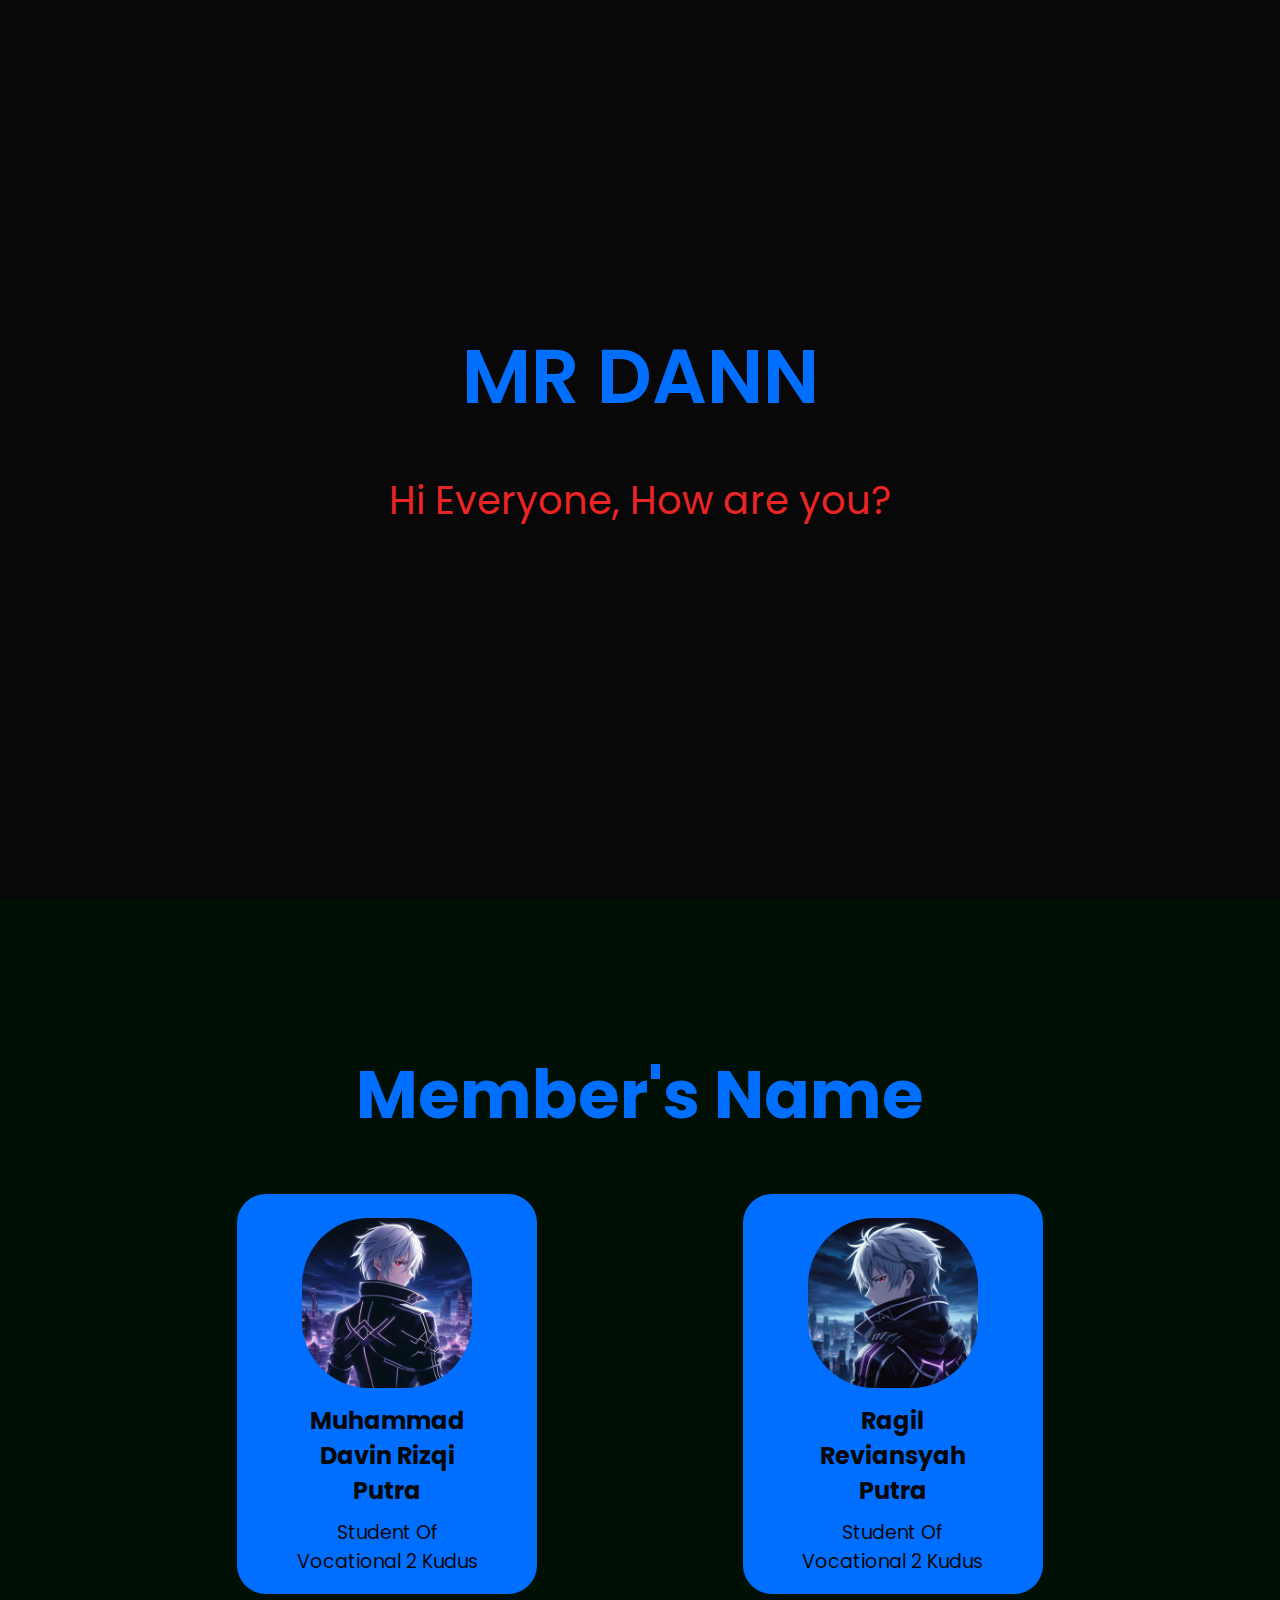
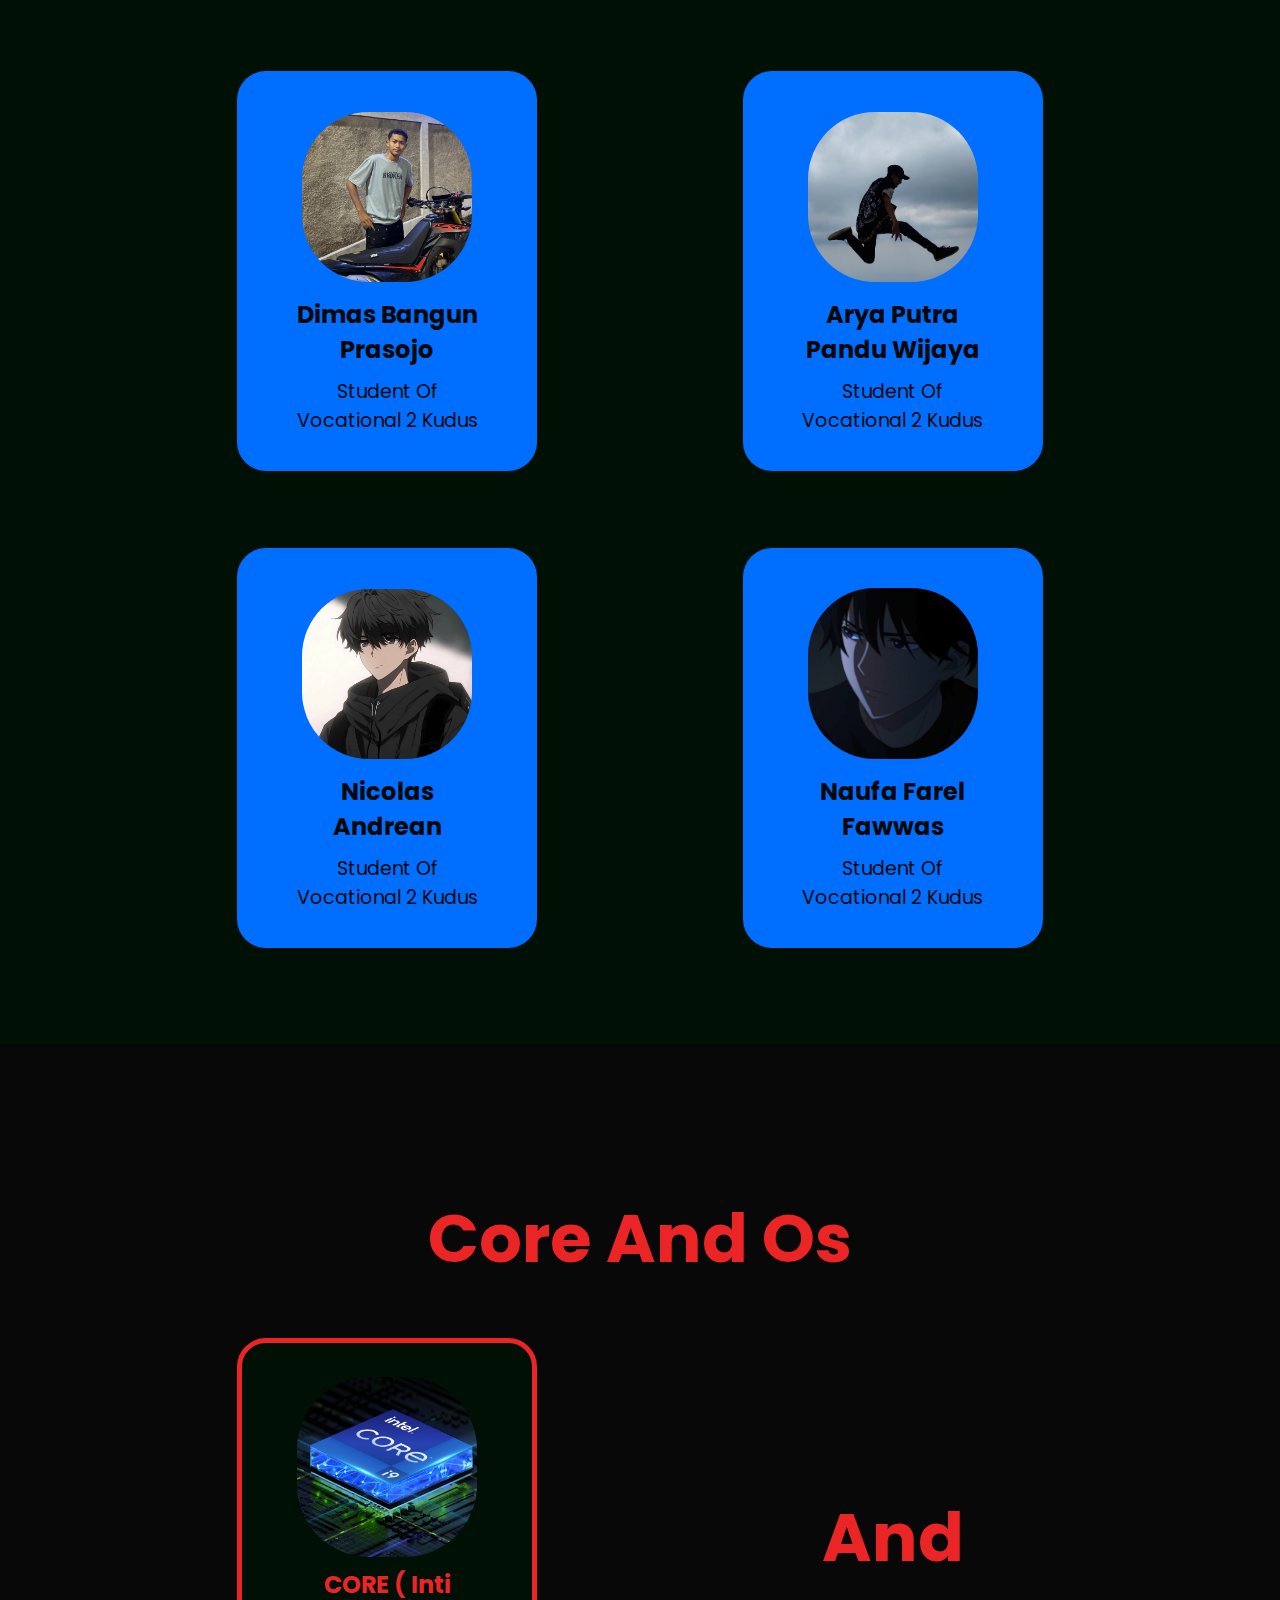
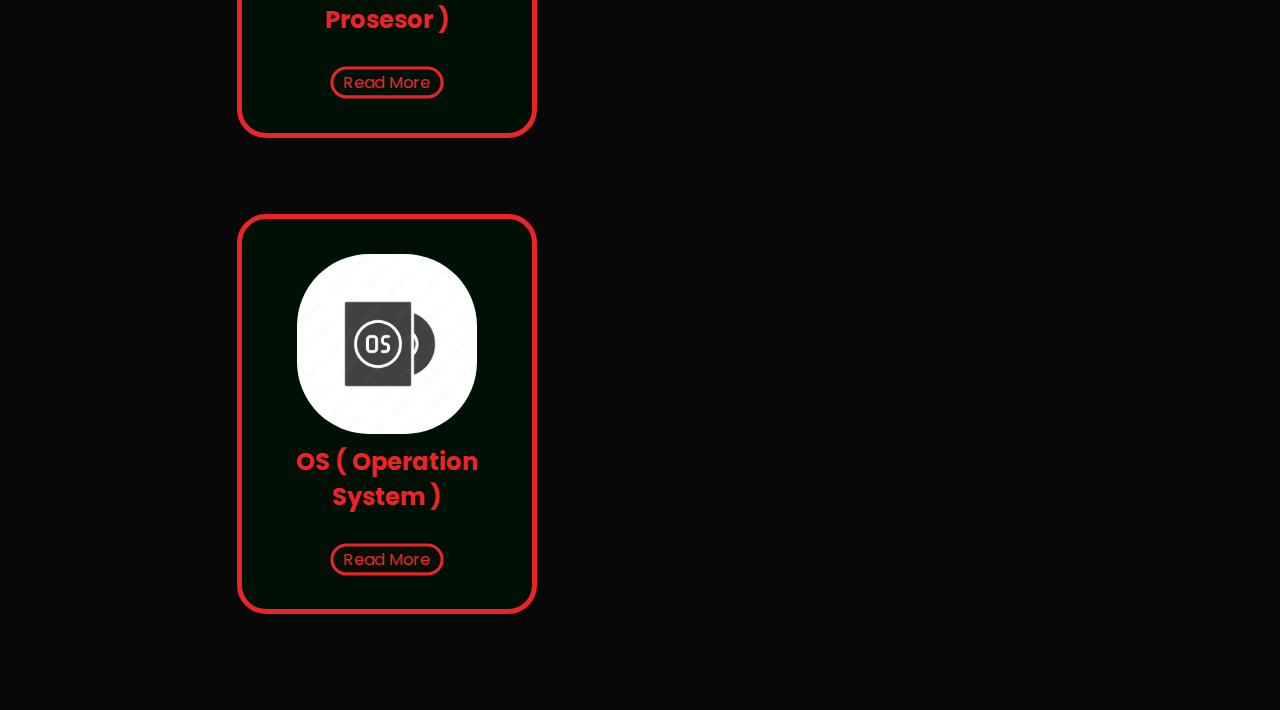
<file: index.html>
<!DOCTYPE html>
<html lang="en">

<head>
    <meta charset="UTF-8">
    <meta name="viewport" content="width=device-width, initial-scale=1.0">
    <title>MR DAAN</title>
    <link rel="stylesheet" href="style.css">
    <link href='https://unpkg.com/boxicons@2.1.4/css/boxicons.min.css' rel='stylesheet'>
    <link rel="preconnect" href="https://fonts.googleapis.com">
    <link rel="preconnect" href="https://fonts.gstatic.com" crossorigin>
    <link href="https://fonts.googleapis.com/css2?family=Poppins:wght@200;300;400;500;600;700&display=swap"
        rel="stylesheet">
</head>

<body>

    <section class="ht-container" id="ht-container">

        <!-- Home Teks Header And Paragraph -->
        <div class="ht-hp">
            <h1>MR DANN</h1>
            <p>Hi Everyone, How are you?</p>
        </div>

    </section>

    <!-- Group Name -->
    <section class="mn">

        <!-- Heading  -->
        <h2 class="head-mn">Member's Name</h2>

        <!-- Member's Name -->
        <div class="mn-container">
            <div class="mn-box">
                <div class="mn-info">
                    <img src="assets/images/7.jpeg" alt="">
                    <h4>Muhammad Davin Rizqi Putra</h4>
                    <p>Student Of Vocational 2 Kudus</p>
                </div>
            </div>
            <div class="mn-box">
                <div class="mn-info">
                    <img src="assets/images/5.jpeg" alt="">
                    <h4>Ragil Reviansyah Putra</h4>
                    <p>Student Of Vocational 2 Kudus</p>
                </div>
            </div>
            <div class="mn-box">
                <div class="mn-info">
                    <img src="assets/images/human3.jpg" alt="">
                    <h4>Dimas Bangun Prasojo </h4>
                    <p>Student Of Vocational 2 Kudus</p>
                </div>
            </div>
            <div class="mn-box">
                <div class="mn-info">
                    <img src="assets/images/human2.jpg" alt="">
                    <h4>Arya Putra Pandu Wijaya</h4>
                    <p>Student Of Vocational 2 Kudus</p>
                </div>
            </div>
            <div class="mn-box">
                <div class="mn-info">
                    <img src="assets/images/4.jpeg" alt="">
                    <h4>Nicolas Andrean</h4>
                    <p>Student Of Vocational 2 Kudus</p>
                </div>
            </div>
            <div class="mn-box">
                <div class="mn-info">
                    <img src="assets/images/6.jpeg" alt="">
                    <h4>Naufa Farel Fawwas</h4>
                    <p>Student Of Vocational 2 Kudus</p>
                </div>
            </div>
        </div>
        
    </section>

    <!-- Core And Os -->
    <section class="cao">

        <!-- Heading -->
         <h2 class="h-cao"> Core And Os</h2>

         <div class="cao-container">

            <div class="cao-box">
                <div class="cao-info">
                    <img src="assets/images/coreimg.jpg" alt="">
                    <h4>CORE ( Inti Prosesor )</h4>
                    <a href="core.html"><button class="btn-caos">Read More</button></a> 
                </div>
            </div>

            <h3 class="and">And</h3>

            <div class="cao-box">
                <div class="cao-info">
                    <img src="assets/images/os.jpg" alt="">
                    <h4>OS ( Operation System )</h4>
                    <a href="os.html"><button class="btn-caos">Read More</button></a> 
                </div>
            </div>
         </div>
    </section>

</body>

</html>
</file>
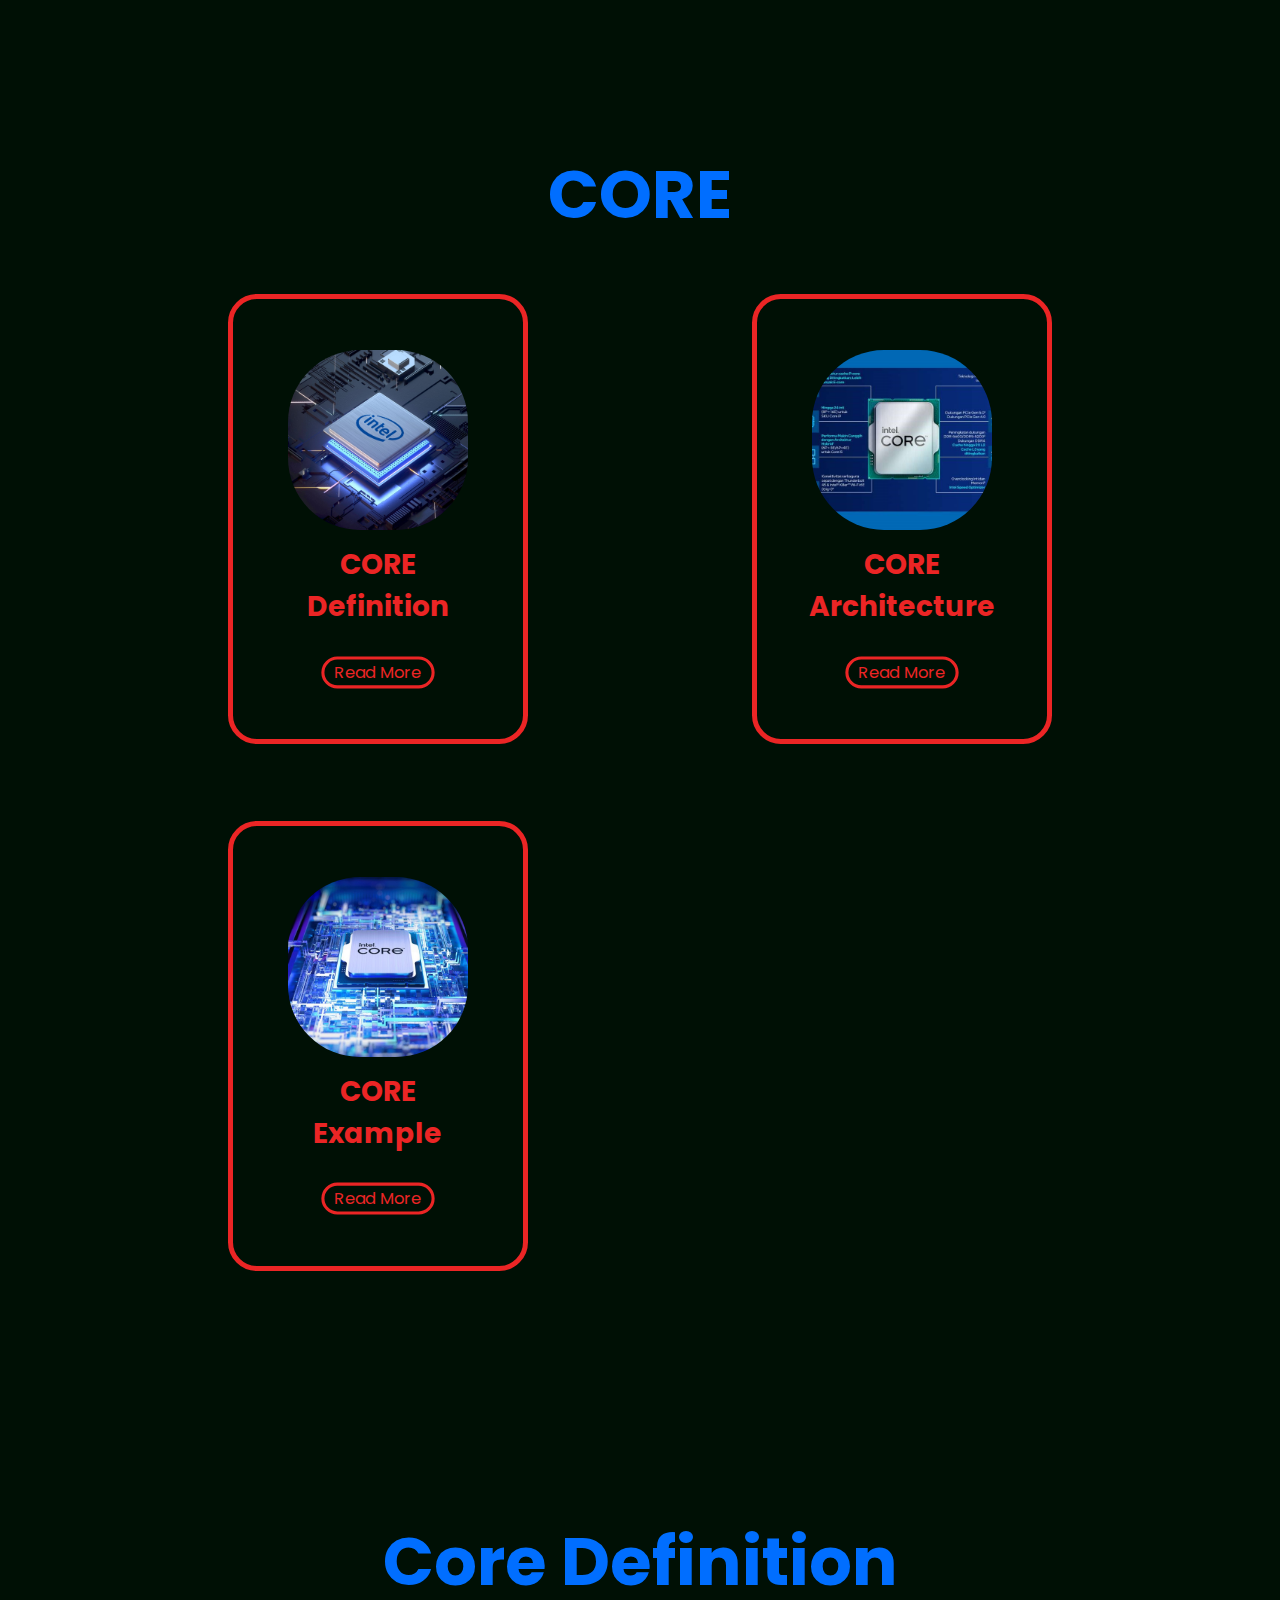
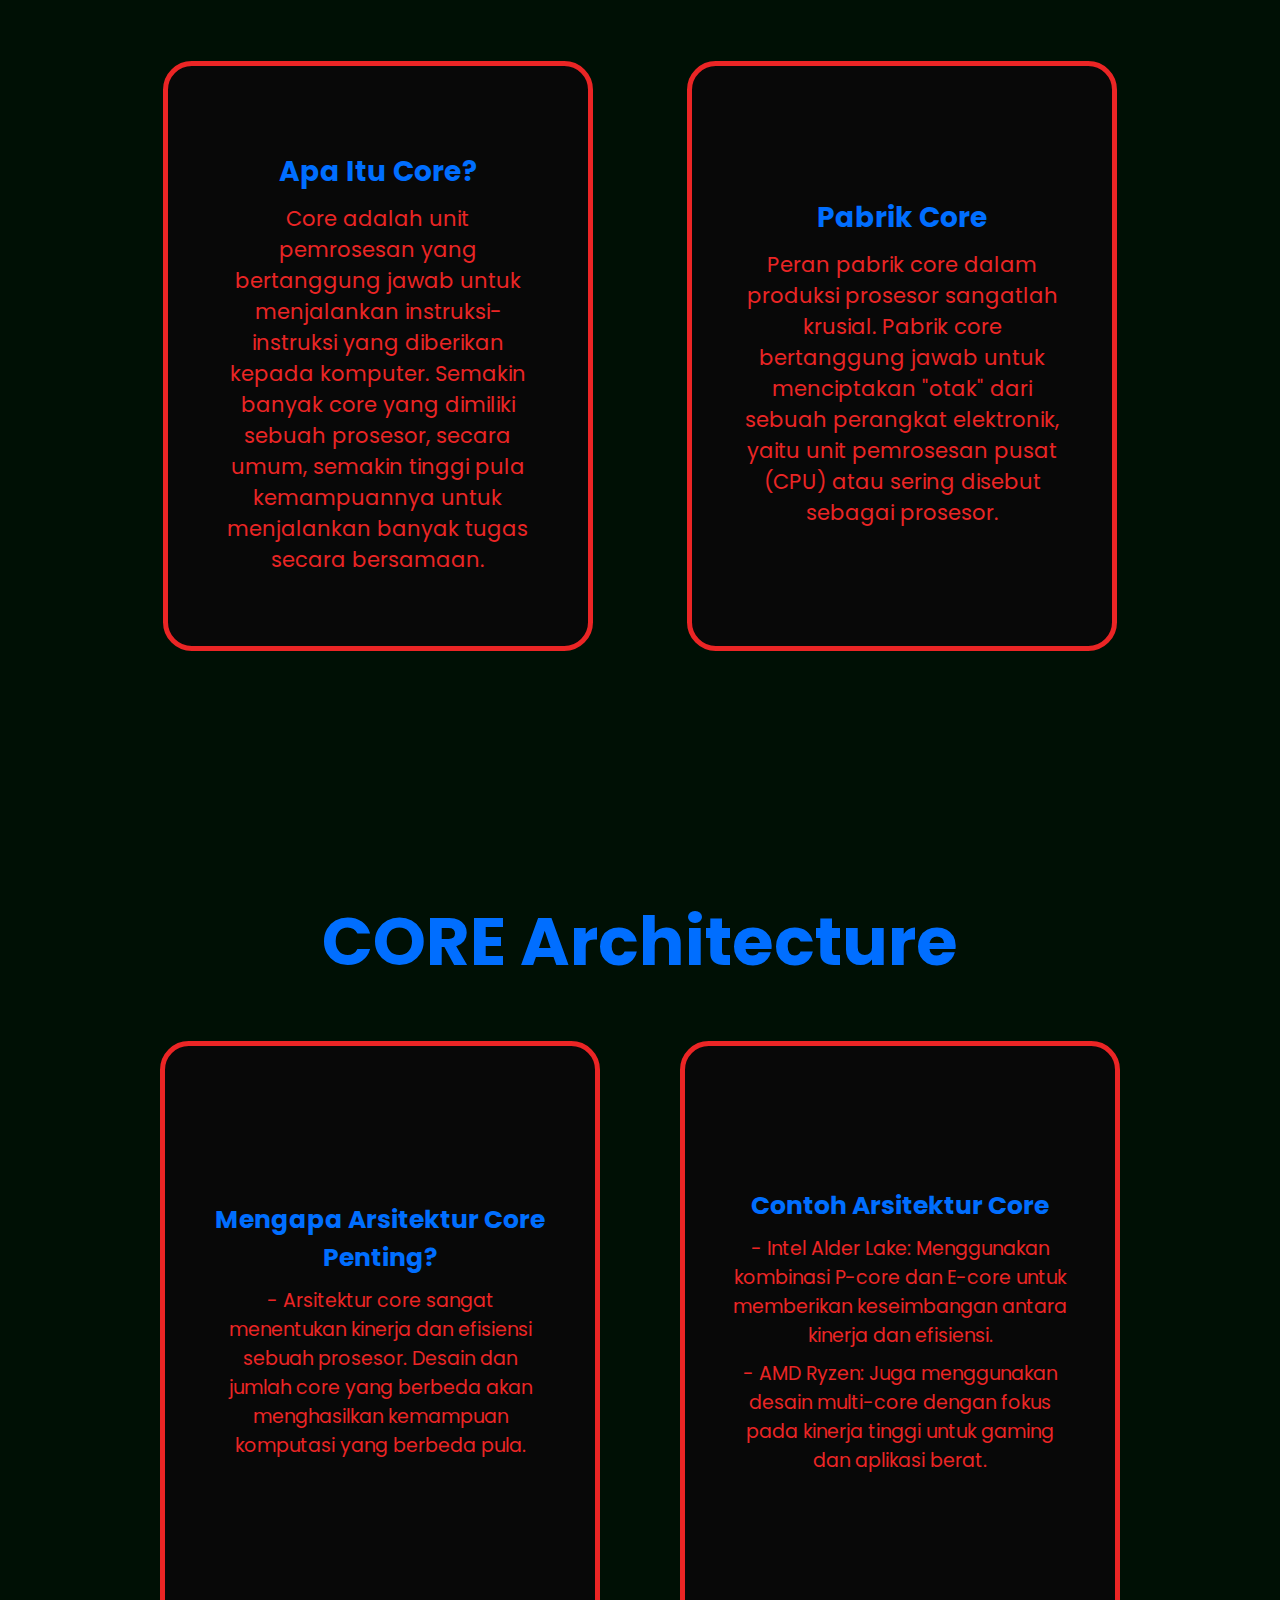
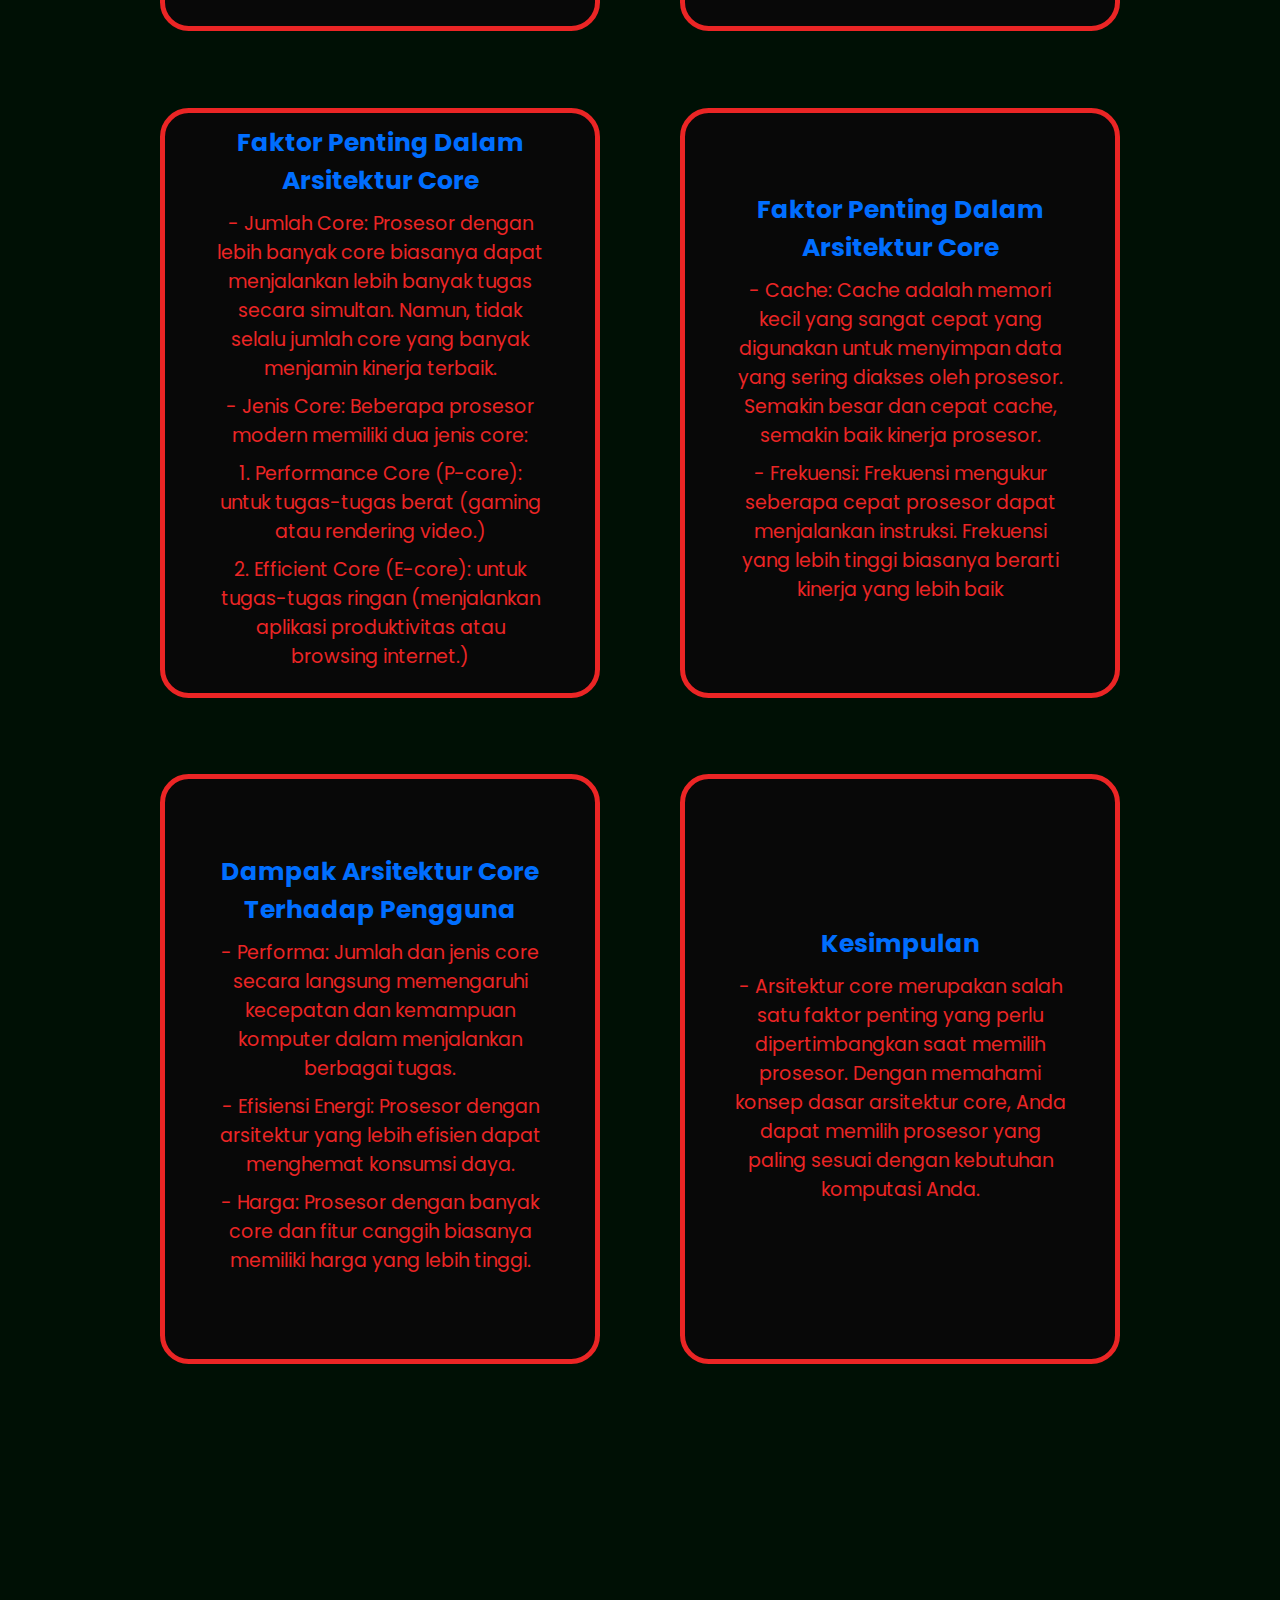
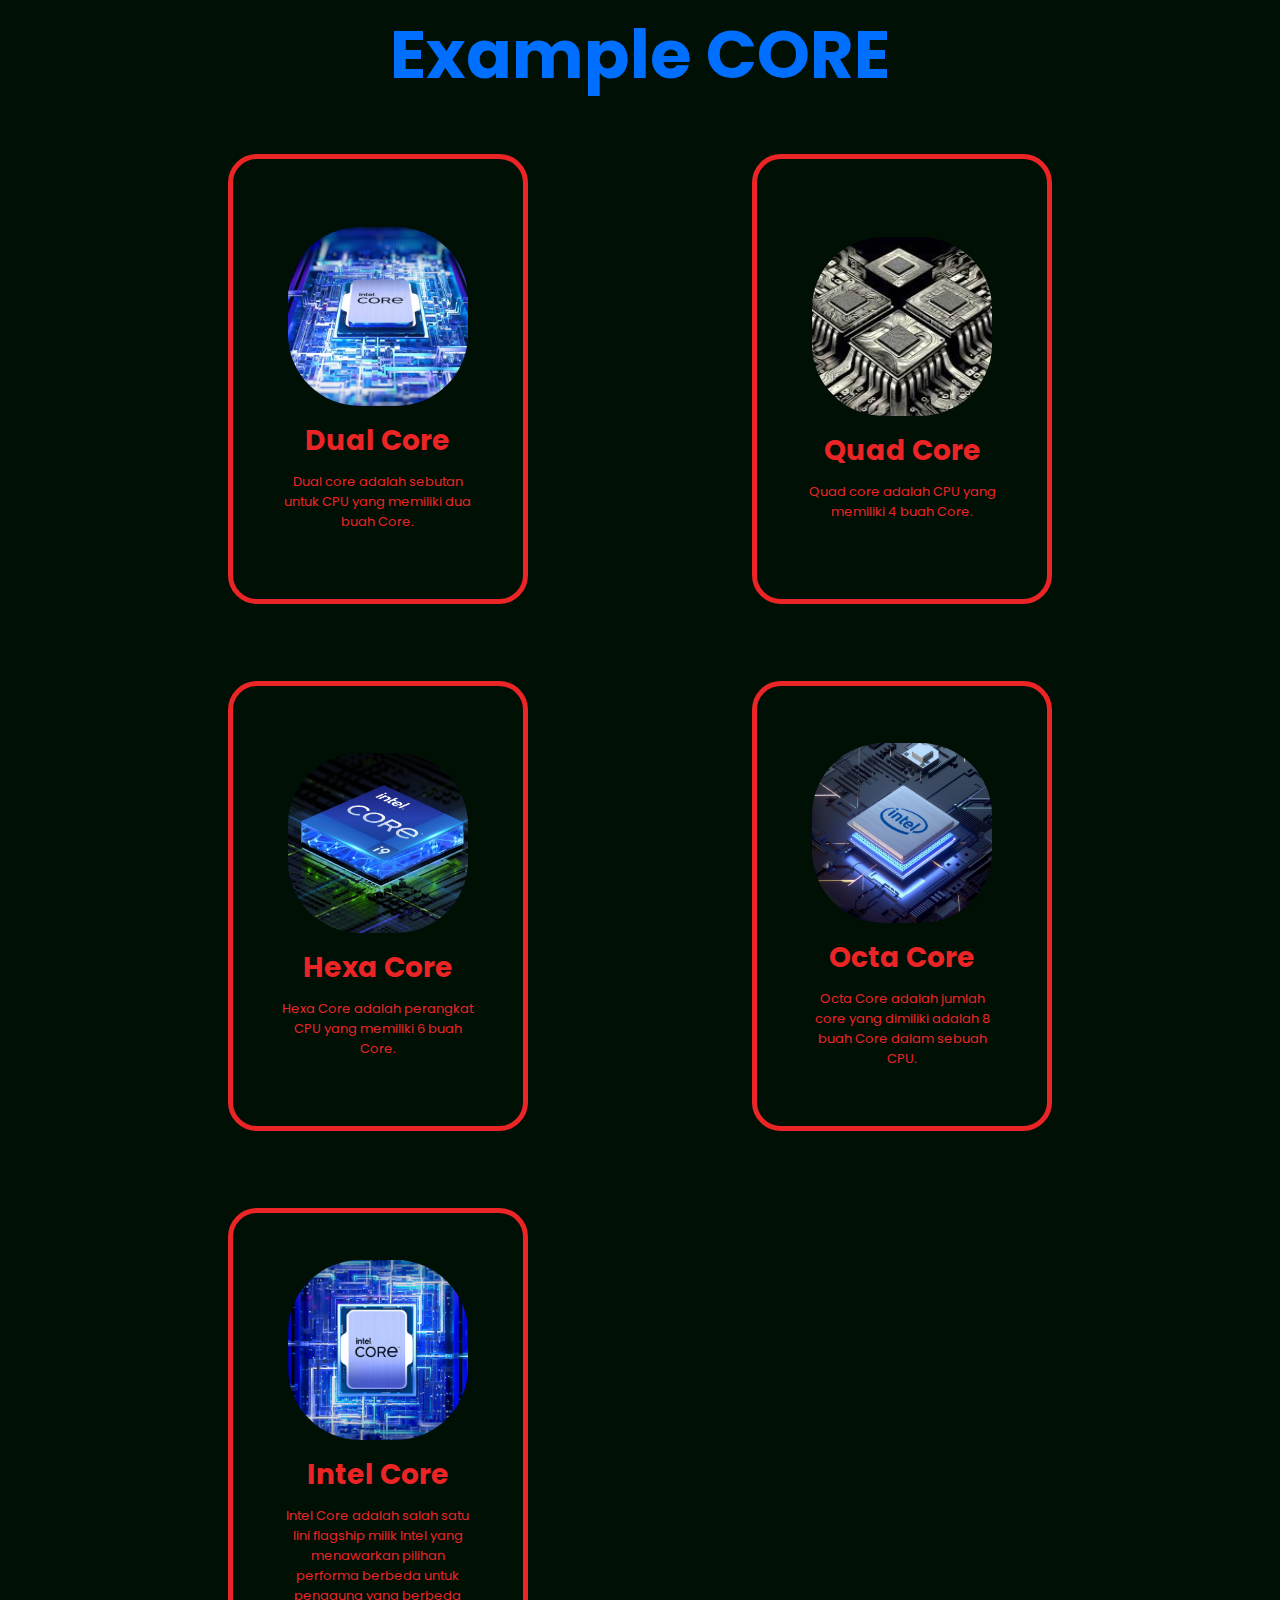
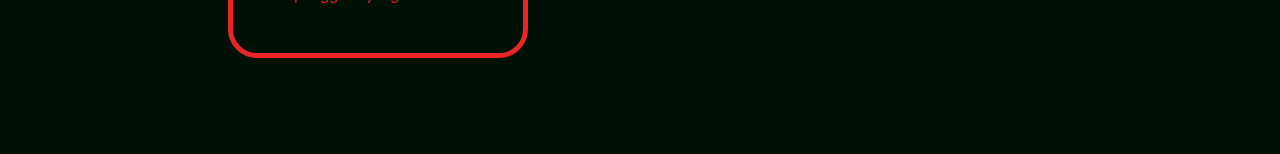
<file: core.html>
<!DOCTYPE html>
<html lang="en">

<head>
    <meta charset="UTF-8">
    <meta name="viewport" content="width=device-width, initial-scale=1.0">
    <title>Document</title>
    <link rel="stylesheet" href="corestyle.css">
    <link href='https://unpkg.com/boxicons@2.1.4/css/boxicons.min.css' rel='stylesheet'>
    <link rel="preconnect" href="https://fonts.googleapis.com">
    <link rel="preconnect" href="https://fonts.gstatic.com" crossorigin>
    <link href="https://fonts.googleapis.com/css2?family=Poppins:wght@200;300;400;500;600;700&display=swap"
        rel="stylesheet">
</head>

<body>


    <section class="core">

        <a href="index.html">
            <h2 class="core-head" id="core"> CORE</h2>
        </a>

        <div class="core-container1">

            <div class="core-box1">
                <div class="core-info1">
                    <img src="assets/images/dc.jpg" alt="">
                    <h4>CORE Definition</h4>
                    <a href="#cd"><button class="btn-caos">Read More</button></a>
                </div>
            </div>

            <div class="core-box1">
                <div class="core-info1">
                    <img src="assets/images/ars.jpg" alt="">
                    <h4>CORE Architecture</h4>
                    <a href="#ac"><button class="btn-caos">Read More</button></a>
                </div>
            </div>

            <div class="core-box1">
                <div class="core-info1">
                    <img src="assets/images/oc.jpg" alt="">
                    <h4> CORE Example</h4>
                    <a href="#exc"><button class="btn-caos">Read More</button></a>
                </div>
            </div>
        </div>

    </section>

    <section class="core" id="cd">

        <a href="#core">
            <h2 class="core-head"> Core Definition</h2>
        </a>

        <div class="core-container">


            <div class="core-box">
                <div class="core-info">
                    <h4> Apa Itu Core?</h4>
                    <p>Core adalah unit pemrosesan yang bertanggung jawab untuk menjalankan instruksi-instruksi yang
                        diberikan kepada komputer. Semakin banyak core yang dimiliki sebuah prosesor, secara umum,
                        semakin tinggi pula kemampuannya untuk menjalankan banyak tugas secara bersamaan.</p>
                </div>
            </div>

            <div class="core-box">
                <div class="core-info">
                    <h4> Pabrik Core </h4>
                    <p>Peran pabrik core dalam produksi prosesor sangatlah krusial. Pabrik core bertanggung jawab untuk
                        menciptakan "otak" dari sebuah perangkat elektronik, yaitu unit pemrosesan pusat (CPU) atau
                        sering disebut sebagai prosesor.
                    </p>
                </div>
            </div>
        </div>
    </section>

    <section class="core" id="ac">

        <a href="#core">
            <h2 class="core-head"> CORE Architecture</h2>
        </a>

        <div class="core-container2">


            <div class="core-box2">
                <div class="core-info2">
                    <h4> Mengapa Arsitektur Core Penting?</h4>
                    <p> - Arsitektur core sangat menentukan kinerja dan efisiensi sebuah prosesor. Desain dan jumlah
                        core
                        yang berbeda akan menghasilkan kemampuan komputasi yang berbeda pula.</p>
                </div>
            </div>

            <div class="core-box2">
                <div class="core-info2">
                    <h4> Contoh Arsitektur Core</h4>
                    <p> - Intel Alder Lake: Menggunakan kombinasi P-core dan E-core untuk memberikan keseimbangan antara
                        kinerja dan efisiensi.
                    </p>
                    <p> - AMD Ryzen: Juga menggunakan desain multi-core dengan fokus pada kinerja tinggi untuk gaming
                        dan
                        aplikasi berat.</p>
                </div>
            </div>

            <div class="core-box2">
                <div class="core-info2">
                    <h4> Faktor Penting Dalam Arsitektur Core</h4>
                    <p>- Jumlah Core: Prosesor dengan lebih banyak core biasanya dapat menjalankan lebih banyak tugas
                        secara simultan. Namun, tidak selalu jumlah core yang banyak menjamin kinerja terbaik.</p>
                    <p>- Jenis Core: Beberapa prosesor modern memiliki dua jenis core:
                    </p>
                    <p>1. Performance Core (P-core): untuk tugas-tugas berat (gaming atau rendering video.)
                    </p>
                    <p>2. Efficient Core (E-core): untuk tugas-tugas ringan (menjalankan aplikasi produktivitas atau
                        browsing internet.)
                    </p>
                </div>
            </div>

            <div class="core-box2">
                <div class="core-info2">
                    <h4> Faktor Penting Dalam Arsitektur Core</h4>
                    <p>- Cache: Cache adalah memori kecil yang sangat cepat yang digunakan untuk menyimpan data yang
                        sering diakses oleh prosesor. Semakin besar dan cepat cache, semakin baik kinerja prosesor.
                    </p>
                    <p>- Frekuensi: Frekuensi mengukur seberapa cepat prosesor dapat menjalankan instruksi. Frekuensi
                        yang lebih tinggi biasanya berarti kinerja yang lebih baik</p>
                </div>
            </div>

            <div class="core-box2">
                <div class="core-info2">
                    <h4> Dampak Arsitektur Core Terhadap Pengguna </h4>
                    <p>- Performa: Jumlah dan jenis core secara langsung memengaruhi kecepatan dan kemampuan komputer
                        dalam menjalankan berbagai tugas.
                    </p>
                    <p>- Efisiensi Energi: Prosesor dengan arsitektur yang lebih efisien dapat menghemat konsumsi daya.
                    </p>
                    <p>- Harga: Prosesor dengan banyak core dan fitur canggih biasanya memiliki harga yang lebih tinggi.
                    </p>
                </div>
            </div>

            <div class="core-box2">
                <div class="core-info2">
                    <h4> Kesimpulan </h4>
                    <p> - Arsitektur core merupakan salah satu faktor penting yang perlu dipertimbangkan saat memilih
                        prosesor.
                        Dengan memahami konsep dasar arsitektur core, Anda dapat memilih prosesor yang paling sesuai
                        dengan
                        kebutuhan komputasi Anda.
                    </p>
                </div>
            </div>



        </div>
    </section>

    <section class="core" id="exc">

        <a href="#core">
            <h2 class="core-head"> Example CORE</h2>
        </a>

        <div class="core-container1">

            <div class="core-box1">
                <div class="core-info1">
                    <img src="assets/images/oc.jpg" alt="">
                    <h4>Dual Core</h4>
                    <p>Dual core adalah sebutan untuk CPU yang memiliki dua buah Core.</p>
                </div>
            </div>

            <div class="core-box1">
                <div class="core-info1">
                    <img src="assets/images/quad.jpeg" alt="">
                    <h4>Quad Core</h4>
                    <p>Quad core adalah CPU yang memiliki 4 buah Core.</p>
                </div>
            </div>

            <div class="core-box1">
                <div class="core-info1">
                    <img src="assets/images/coreimg.jpg" alt="">
                    <h4>Hexa Core</h4>
                    <p>Hexa Core adalah perangkat CPU yang memiliki 6 buah Core.
                    </p>
                </div>
            </div>

            <div class="core-box1">
                <div class="core-info1">
                    <img src="assets/images/dc.jpg" alt="">
                    <h4>Octa Core</h4>
                    <p>Octa Core adalah jumlah core yang dimiliki adalah 8 buah Core dalam sebuah CPU.</p>
                </div>
            </div>

            <div class="core-box1">
                <div class="core-info1">
                    <img src="assets/images/int.png" alt="">
                    <h4>Intel Core</h4>
                    <p>Intel Core adalah salah satu lini flagship milik Intel yang menawarkan pilihan performa berbeda
                        untuk
                        pengguna yang berbeda</p>
                </div>
            </div>


        </div>

    </section>

</body>

</html>
</file>
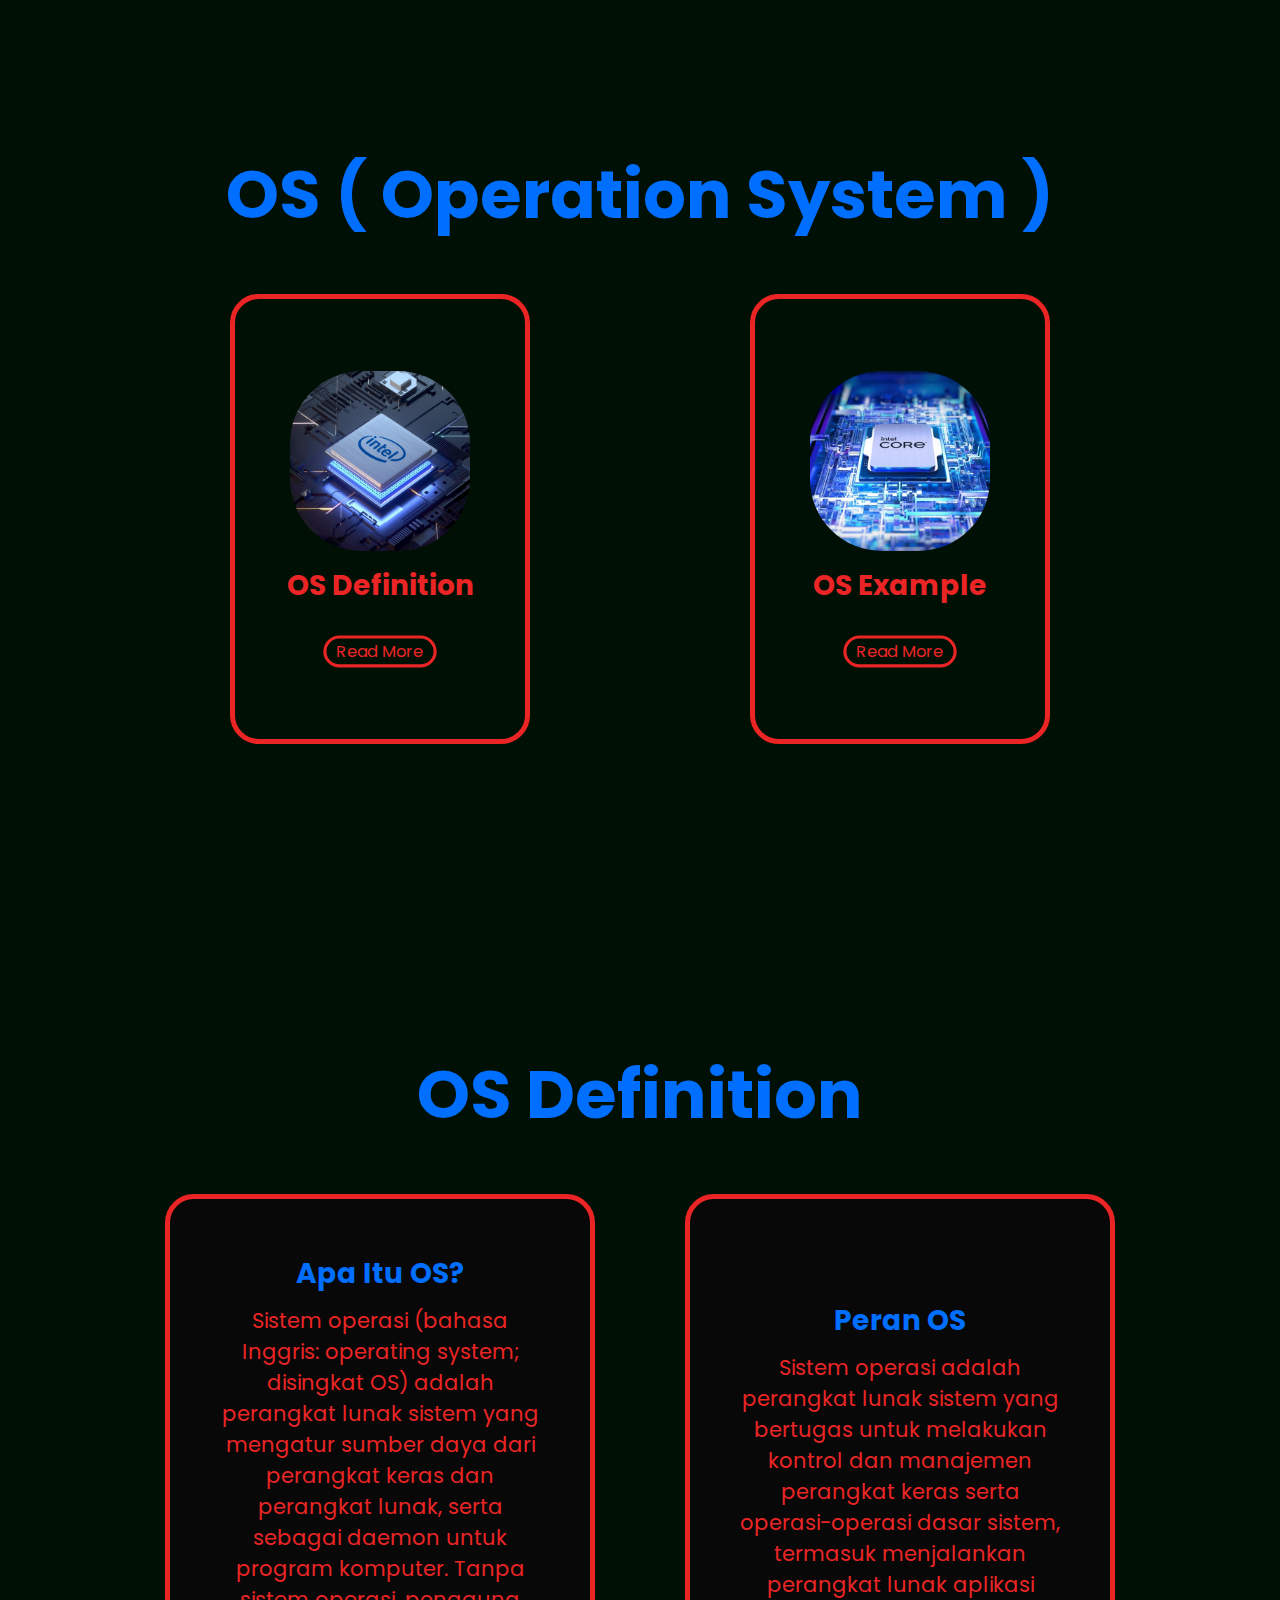
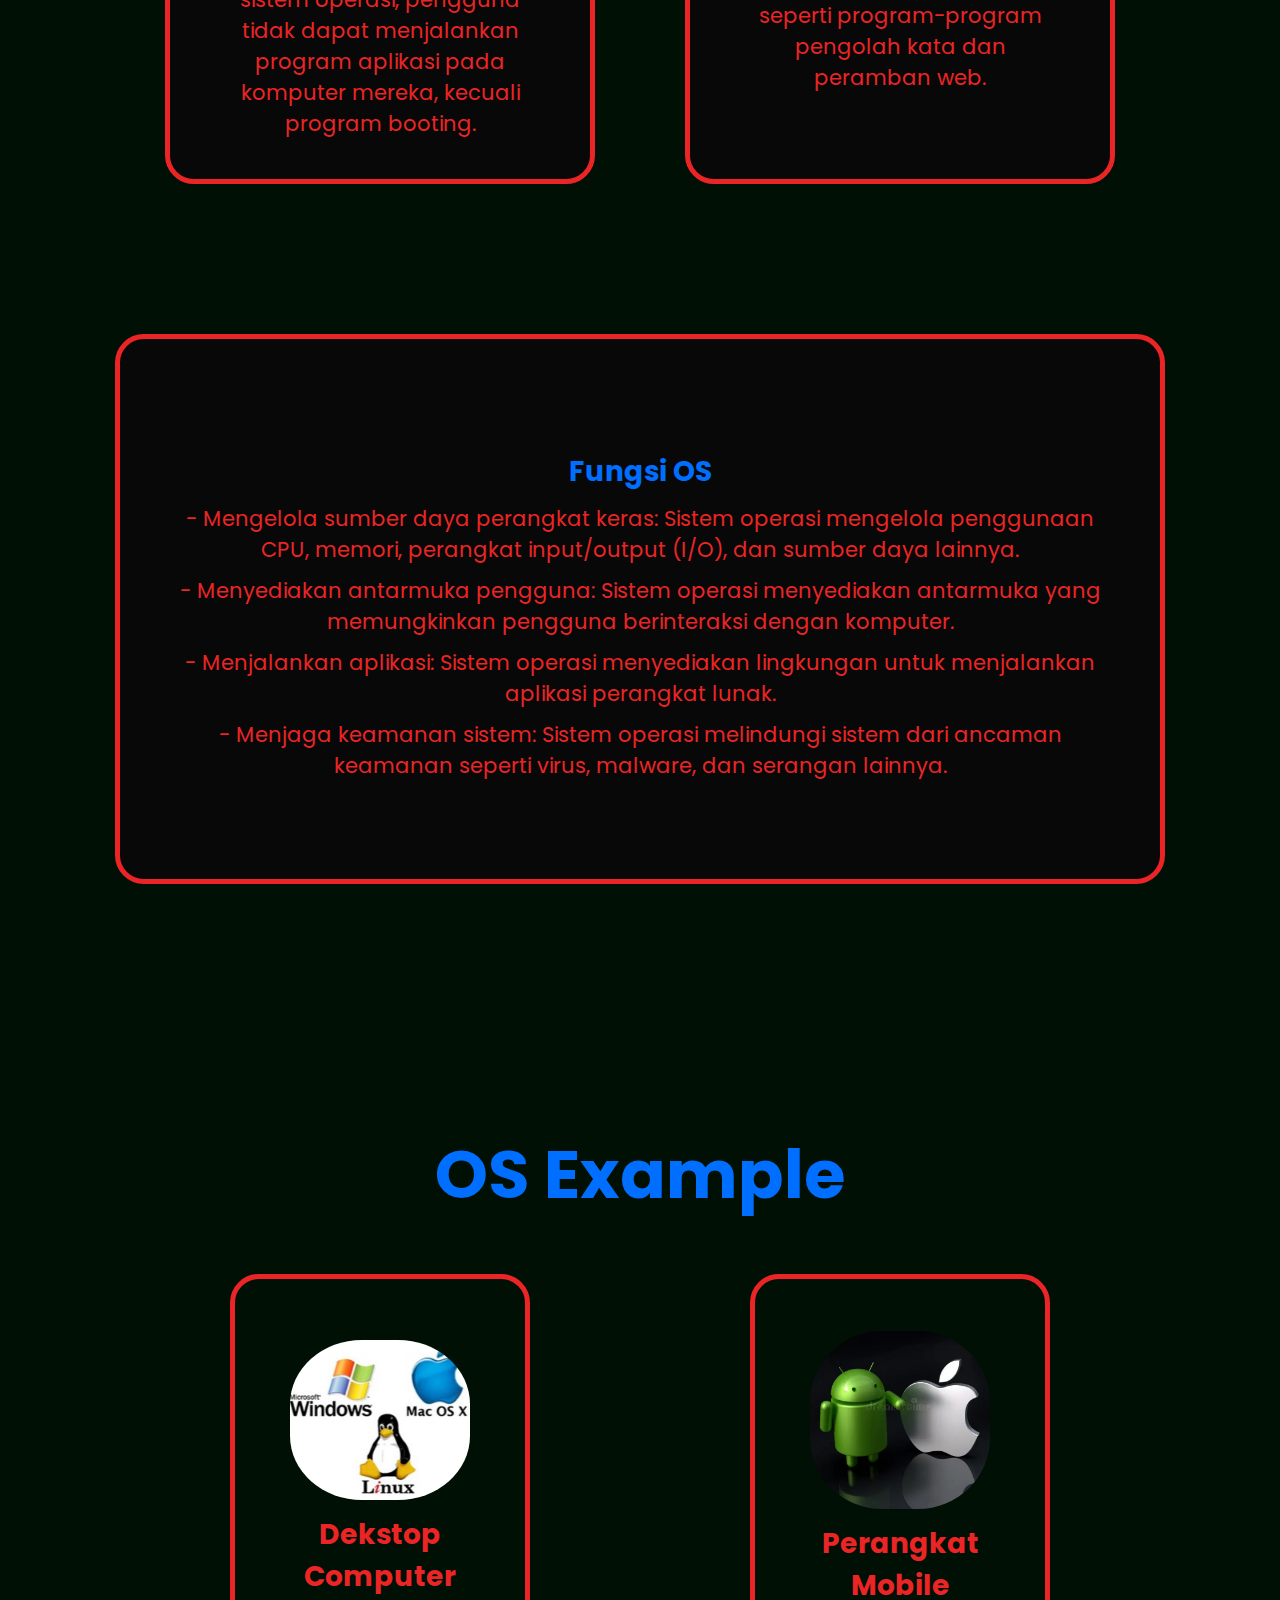
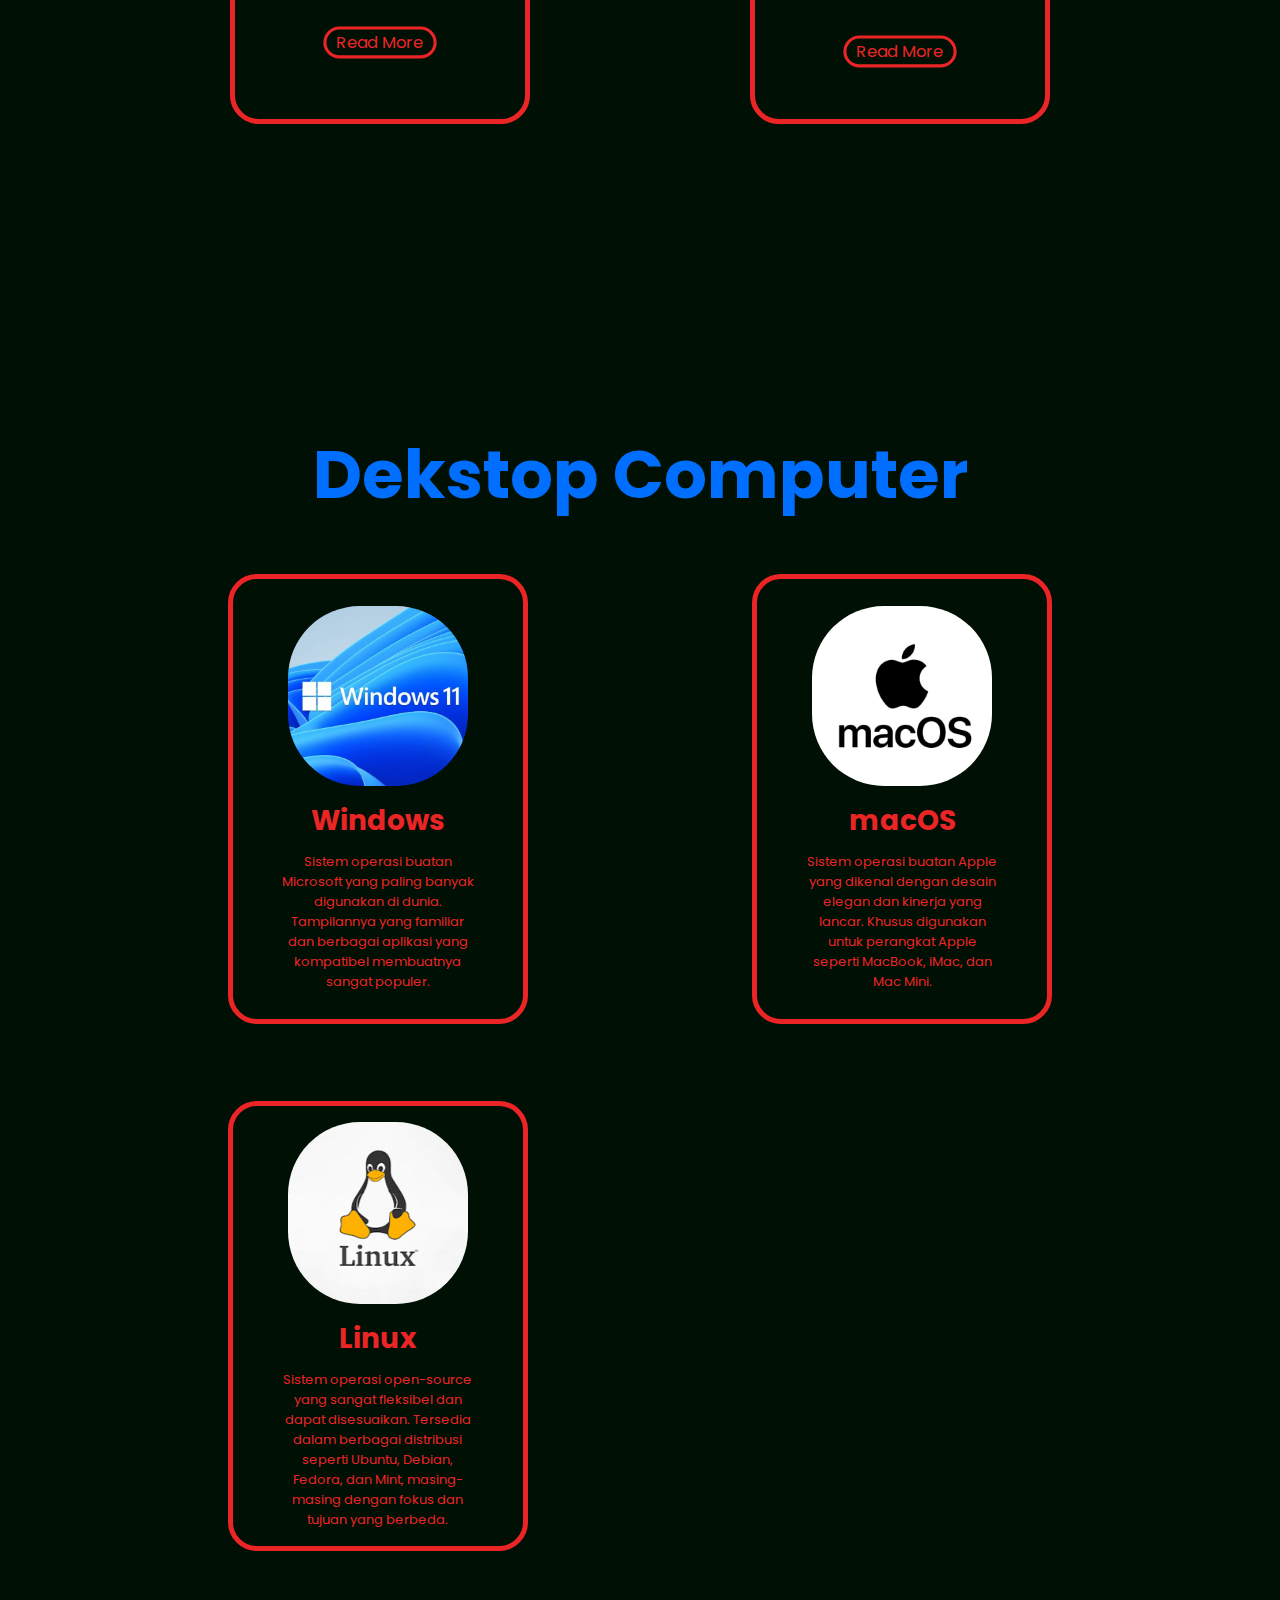
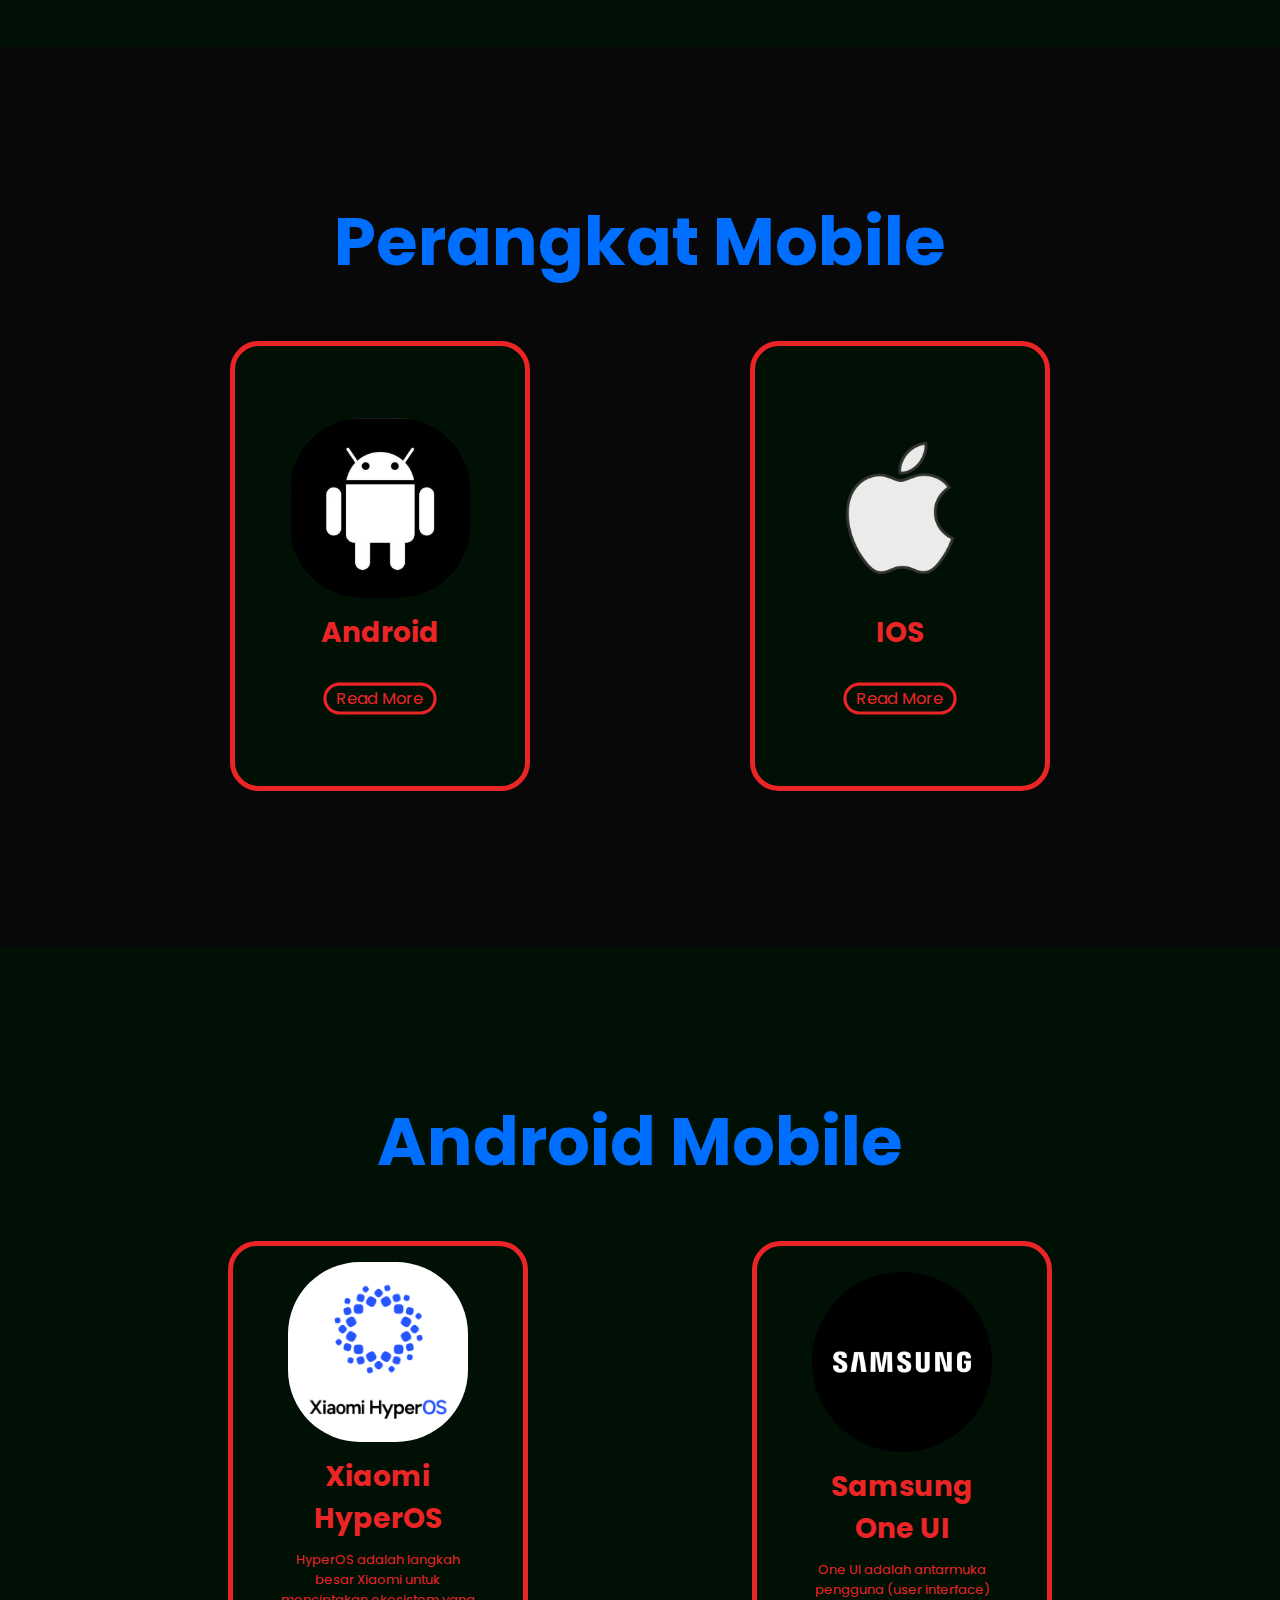
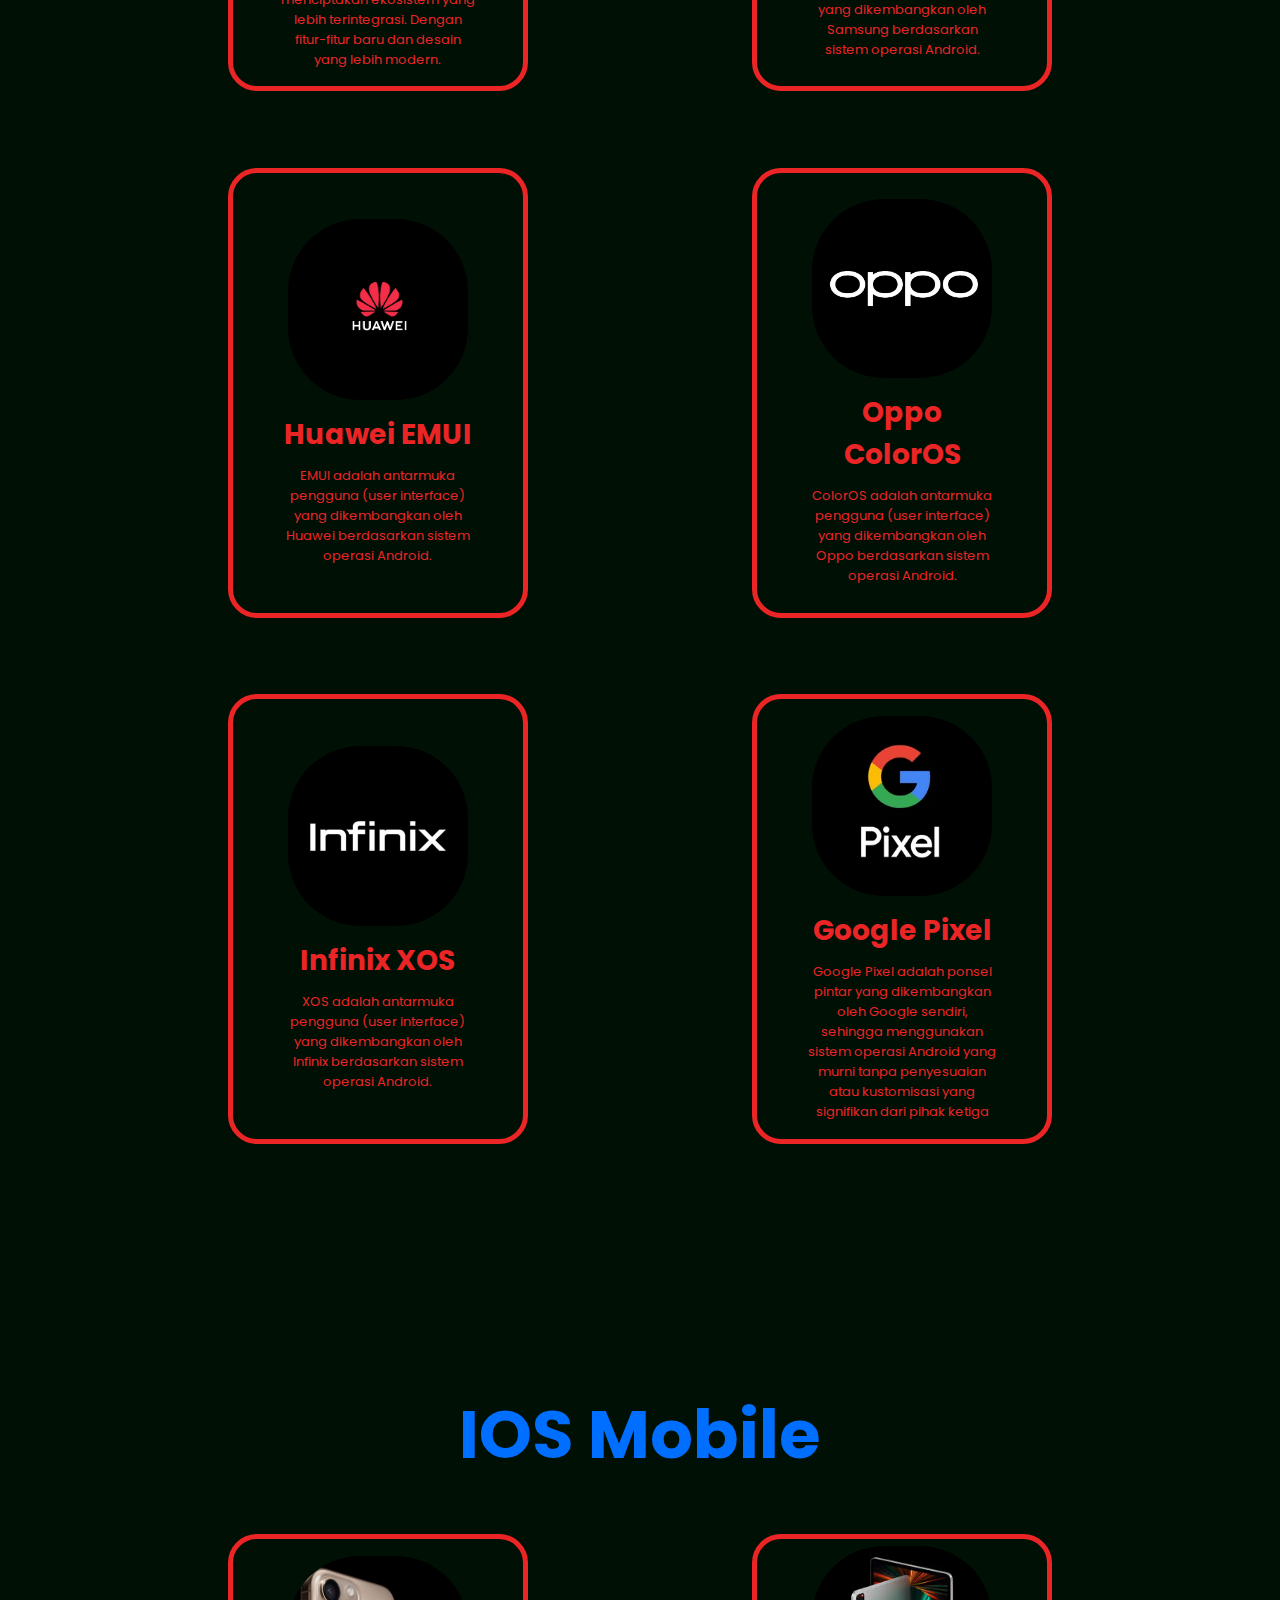
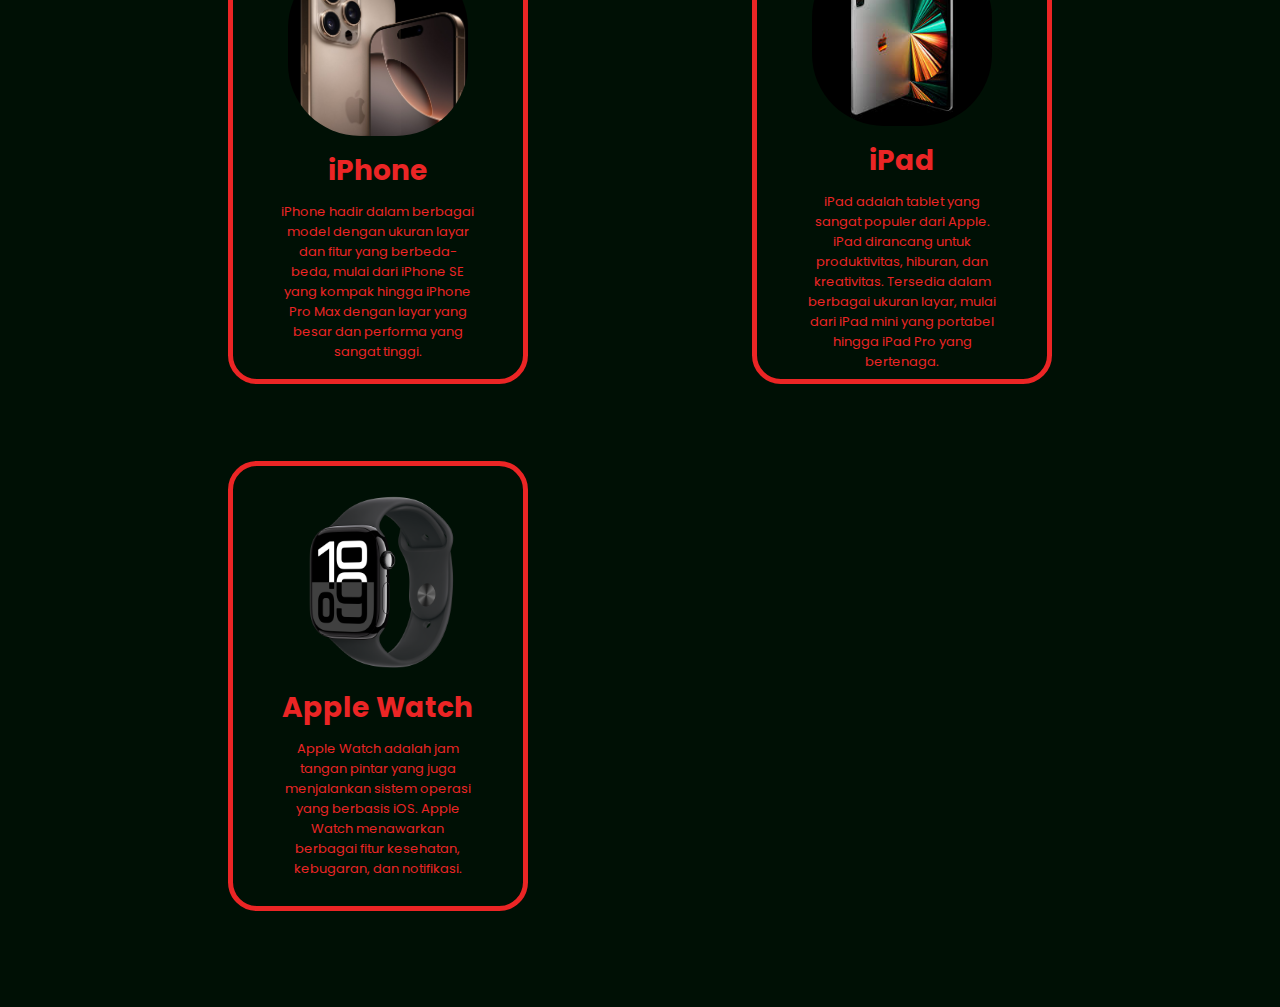
<file: os.html>
<!DOCTYPE html>
<html lang="en">

<head>
    <meta charset="UTF-8">
    <meta name="viewport" content="width=device-width, initial-scale=1.0">
    <title>Document</title>
    <link rel="stylesheet" href="osstyle.css">
    <link href='https://unpkg.com/boxicons@2.1.4/css/boxicons.min.css' rel='stylesheet'>
    <link rel="preconnect" href="https://fonts.googleapis.com">
    <link rel="preconnect" href="https://fonts.gstatic.com" crossorigin>
    <link href="https://fonts.googleapis.com/css2?family=Poppins:wght@200;300;400;500;600;700&display=swap"
        rel="stylesheet">
</head>

<body>

    <section class="os">

        <a href="index.html">
            <h2 class="os-head" id="os"> OS ( Operation System )</h2>
        </a>

        <div class="os-container1">

            <div class="os-box1">
                <div class="os-info1">
                    <img src="assets/images/dc.jpg" alt="">
                    <h4>OS Definition</h4>
                    <a href="#od"><button class="btn-caos">Read More</button></a>
                </div>
            </div>

            <div class="os-box1">
                <div class="os-info1">
                    <img src="assets/images/oc.jpg" alt="">
                    <h4> OS Example</h4>
                    <a href="#exo"><button class="btn-caos">Read More</button></a>
                </div>
            </div>
        </div>

    </section>

    <section class="os" id="od">

        <a href="#os">
            <h2 class="os-head"> OS Definition</h2>
        </a>

        <div class="os-container">


            <div class="os-box">
                <div class="os-info">
                    <h4> Apa Itu OS?</h4>
                    <p>Sistem operasi (bahasa Inggris: operating system; disingkat OS) adalah perangkat lunak sistem
                        yang mengatur sumber daya dari perangkat keras dan perangkat lunak, serta sebagai daemon untuk
                        program komputer. Tanpa sistem operasi, pengguna tidak dapat menjalankan program aplikasi pada
                        komputer mereka, kecuali program booting.</p>
                </div>
            </div>

            <div class="os-box">
                <div class="os-info">
                    <h4> Peran OS</h4>
                    <p>Sistem operasi adalah perangkat lunak sistem yang bertugas untuk melakukan kontrol dan manajemen
                        perangkat keras serta operasi-operasi dasar sistem, termasuk menjalankan perangkat lunak
                        aplikasi seperti program-program pengolah kata dan peramban web.
                </div>
            </div>

        </div>

        <div class="os-container2">
            <div class="os-box2">
                <div class="os-info2">
                    <h4> Fungsi OS</h4>
                    <p> - Mengelola sumber daya perangkat keras: Sistem operasi mengelola penggunaan CPU, memori,
                        perangkat
                        input/output (I/O), dan sumber daya lainnya.
                    </p>
                    <p> - Menyediakan antarmuka pengguna: Sistem operasi menyediakan antarmuka yang memungkinkan
                        pengguna
                        berinteraksi dengan komputer.</p>
                    <p> - Menjalankan aplikasi: Sistem operasi menyediakan lingkungan untuk menjalankan aplikasi
                        perangkat
                        lunak.</p>
                    <p> - Menjaga keamanan sistem: Sistem operasi melindungi sistem dari ancaman keamanan seperti virus,
                        malware, dan serangan lainnya.</p>
                </div>
            </div>
        </div>

    </section>

    <section class="os" id="oex">

        <a href="#os">
            <h2 class="os-head" id="exo"> OS Example</h2>
        </a>

        <div class="os-container1">

            <div class="os-box1">
                <div class="os-info1">
                    <img src="assets/images/sistemas_operativos.jpg" alt="">
                    <h4>Dekstop Computer</h4>
                    <a href="#dc"><button class="btn-caos">Read More</button></a>
                </div>
            </div>

            <div class="os-box1">
                <div class="os-info1">
                    <img src="assets/images/ic.jpg" alt="">
                    <h4> Perangkat Mobile</h4>
                    <a href="#pm"><button class="btn-caos">Read More</button></a>
                </div>
            </div>
        </div>

    </section>

    <section class="os" id="dc">

        <a href="#oex">
            <h2 class="os-head"> Dekstop Computer </h2>
        </a>

        <div class="oxd-container1">

            <div class="oxd-box1">
                <div class="oxd-info1">
                    <img src="assets/images/windows.jpg" alt="">
                    <h4>Windows</h4>
                    <p>Sistem operasi buatan Microsoft yang paling banyak digunakan di dunia. Tampilannya yang familiar
                        dan berbagai aplikasi yang kompatibel membuatnya sangat populer.</p>
                </div>
            </div>

            <div class="oxd-box1">
                <div class="oxd-info1">
                    <img src="assets/images/macOS.jpg" alt="">
                    <h4>macOS</h4>
                    <p>Sistem operasi buatan Apple yang dikenal dengan desain elegan dan kinerja yang lancar. Khusus
                        digunakan untuk perangkat Apple seperti MacBook, iMac, dan Mac Mini.</p>
                </div>
            </div>

            <div class="oxd-box1">
                <div class="oxd-info1">
                    <img src="assets/images/image-4.png" alt="">
                    <h4>Linux</h4>
                    <p>Sistem operasi open-source yang sangat fleksibel dan dapat disesuaikan. Tersedia dalam berbagai
                        distribusi seperti Ubuntu, Debian, Fedora, dan Mint, masing-masing dengan fokus dan tujuan yang
                        berbeda.
                    </p>
                </div>
            </div>

        </div>

    </section>

    <section class="osx" id="pm">

        <a href="#exo">
            <h2 class="os-head" id="exo"> Perangkat Mobile</h2>
        </a>

        <div class="os-container1">

            <div class="os-box1">
                <div class="os-info1">
                    <img src="assets/images/android.jpg" alt="">
                    <h4>Android</h4>
                    <a href="#ad"><button class="btn-caos">Read More</button></a>
                </div>
            </div>

            <div class="os-box1">
                <div class="os-info1">
                    <img src="assets/images/ioss.webp" alt="">
                    <h4>IOS</h4>
                    <a href="#is"><button class="btn-caos">Read More</button></a>
                </div>
            </div>
        </div>

    </section>

    <section class="os" id="ad">

        <a href="#pm">
            <h2 class="os-head"> Android Mobile </h2>
        </a>

        <div class="oxd-container1">

            <div class="oxd-box1">
                <div class="oxd-info1">
                    <img src="assets/images/hypos.png" alt="">
                    <h4>Xiaomi HyperOS</h4>
                    <p>HyperOS adalah langkah besar Xiaomi untuk menciptakan ekosistem yang lebih terintegrasi. Dengan
                        fitur-fitur baru dan desain yang lebih modern.</p>
                </div>
            </div>

            <div class="oxd-box1">
                <div class="oxd-info1">
                    <img src="assets/images/samsung.png" alt="">
                    <h4>Samsung One UI</h4>
                    <p>One UI adalah antarmuka pengguna (user interface) yang dikembangkan oleh Samsung berdasarkan
                        sistem operasi Android.
                    </p>
                </div>
            </div>

            <div class="oxd-box1">
                <div class="oxd-info1">
                    <img src="assets/images/huawei.jpg" alt="">
                    <h4>Huawei EMUI</h4>
                    <p> EMUI adalah antarmuka pengguna (user interface) yang dikembangkan oleh Huawei berdasarkan sistem
                        operasi Android.
                    </p>
                </div>
            </div>

            <div class="oxd-box1">
                <div class="oxd-info1">
                    <img src="assets/images/oppo.jpg" alt="">
                    <h4>Oppo ColorOS</h4>
                    <p>ColorOS adalah antarmuka pengguna (user interface) yang dikembangkan oleh Oppo berdasarkan sistem
                        operasi Android.
                    </p>
                </div>
            </div>

            <div class="oxd-box1">
                <div class="oxd-info1">
                    <img src="assets/images/infinix.jpeg" alt="">
                    <h4>Infinix XOS</h4>
                    <p> XOS adalah antarmuka pengguna (user interface) yang dikembangkan oleh Infinix berdasarkan sistem
                        operasi Android.
                    </p>
                </div>
            </div>

            <div class="oxd-box1">
                <div class="oxd-info1">
                    <img src="assets/images/gpixl.webp" alt="">
                    <h4>Google Pixel</h4>
                    <p> Google Pixel adalah ponsel pintar yang dikembangkan oleh Google sendiri, sehingga menggunakan
                        sistem operasi Android yang murni tanpa penyesuaian atau kustomisasi yang signifikan dari pihak
                        ketiga
                    </p>
                </div>
            </div>

        </div>

    </section>

    <section class="os" id="is">

        <a href="#pm">
            <h2 class="os-head"> IOS Mobile </h2>
        </a>

        <div class="oxd-container1">

            <div class="oxd-box1">
                <div class="oxd-info1">
                    <img src="assets/images/a16.jpg" alt="">
                    <h4>iPhone</h4>
                    <p>iPhone hadir dalam berbagai model dengan ukuran layar dan fitur yang berbeda-beda, mulai dari
                        iPhone SE yang kompak hingga iPhone Pro Max dengan layar yang besar dan performa yang sangat
                        tinggi.</p>
                </div>
            </div>

            <div class="oxd-box1">
                <div class="oxd-info1">
                    <img src="assets/images/ipad.jpeg" alt="">
                    <h4>iPad</h4>
                    <p>iPad adalah tablet yang sangat populer dari Apple. iPad dirancang untuk produktivitas, hiburan,
                        dan kreativitas. Tersedia dalam berbagai ukuran layar, mulai dari iPad mini yang portabel hingga
                        iPad Pro yang bertenaga.</p>
                </div>
            </div>

            <div class="oxd-box1">
                <div class="oxd-info1">
                    <img src="assets/images/apw.png" alt="">
                    <h4>Apple Watch</h4>
                    <p>Apple Watch adalah jam tangan pintar yang juga menjalankan sistem operasi yang berbasis iOS.
                        Apple Watch menawarkan berbagai fitur kesehatan, kebugaran, dan notifikasi.
                    </p>
                </div>
            </div>

        </div>

    </section>

</body>

</html>
</file>
<file: style.css>
* {
    margin: 0;
    padding: 0;
    box-sizing: border-box;
    text-decoration: none;
    border: none;
    outline: none;
    scroll-behavior: smooth;
    font-family: "Poppins";
}

html {
    font-size: 60%;
    overflow-x: hidden;
}

:root {
    --bg-color: #080808;
    --second-bg-color: #001005;
    --text-color: white;
    --main-color: #006eff;
    --red-color: rgb(235, 37, 37);
}

body {
    background: var(--bg-color);
    color: var(--text-color);
}



section {
    min-height: 100vh;
    padding: 10rem 12%;
}

.ht-container {
    display: flex;
    align-items: center;
    justify-content: center;
    gap: 15rem;
}

.ht-hp {
    display: flex;
    flex-direction: column;
    text-align: right;
}

.ht-hp h1 {
    text-align: center;
    font-family: "Poppins";
    font-size: 8rem;
    font-weight: 600;
    margin-top: 2.5rem ;
    line-height: 1;
    cursor: pointer;
    transition: 0.3s;
    color: var(--main-color);
}

.ht-hp h1:hover {
    transform: scale(1.1);

    color: var(--red-color);
}

.ht-hp p {
    text-align: center;
    font-family: "Poppins";
    font-size: 4rem;
    margin: 6rem 0;
    cursor: pointer;
    transition: 0.3s;
    color: var(--red-color);
}

.ht-hp p:hover {
    transform: scale(1.1);
    color: var(--main-color);
}

::-webkit-scrollbar {
    width: 10px;
}

::-webkit-scrollbar-thumb {
    background-color: var(--main-color);
    cursor: pointer;
    border-radius: 50px;
}

::-webkit-scrollbar-thumb:hover {
    background-color: var(--red-color);
}

::-webkit-scrollbar-track {
    background-color: var(--bg-color);
}

/* MN START */

.head-mn {
    text-align: center;
    font-size: 7rem;
    margin: 5rem 0;
    color: var(--main-color);
    transition: 0.4s ease-in-out;
    cursor: pointer;
}

.head-mn:hover {
    transform: scale(1.03);
    color: var(--red-color);
}

.mn{
    background-color: var(--second-bg-color);
    color: black;
}

.mn-container {
    display: grid;
    grid-template-columns: repeat(auto-fit, minmax(300px, 1fr));
    align-items: center;
    justify-items: center;
    gap: 8rem 4rem;
}

.mn-container .mn-box {
    display: flex;
    justify-content: center;
    background-color: var(--main-color);
    height: 400px;
    width: 300px;
    border-radius: 3rem;
    cursor: pointer;
    border: 5px solid transparent;
    transition: 0.4s ease-in-out;
    color: var(--bg-color);
}

.mn-container .mn-box:hover {
    background-color: var(--second-bg-color);
    color: var(--red-color);
    border: 5px solid var(--red-color);
    transform: scale(1.03);
}

.mn-container .mn-box .mn-info {
    display: flex;
    flex-direction: column;
    text-align: center;
    justify-content: center;
    align-items: center;
    padding: 5rem;

}

.mn-container .mn-box .mn-info img{
    display: flex;
    justify-content: center;
    width: 180px;
    border-radius: 40%;
    border: 5px solid transparent;
    transition: 0.4s ease-in-out;
    cursor: pointer;
}

.mn-container .mn-box .mn-info img:hover {
    transform: scale(1.03);

}

.mn-container .mn-box .mn-info h4 {
    font-size: 24px;
    margin-top: 10px;
}

.mn-container .mn-box .mn-info p {
    margin-top: 10px;
    font-size: 19px;
    font-family: "Poppins";
}

/* MN END */

/* CAO START */

.cao{
    background-color: var(--bg-color);
}

.h-cao {
    text-align: center;
    font-size: 7rem;
    margin: 5rem 0;
    color: var(--red-color);
    transition: 0.4s ease-in-out;
    cursor: pointer;
}

.h-cao:hover {
    transform: scale(1.03);
    color: var(--main-color);
}

.and {
    text-align: center;
    font-size: 7rem;
    color: var(--red-color);
    transition: 0.4s ease-in-out;
}

.and:hover {
    transform: scale(1.03);
    color: var(--main-color);
}

.cao-container {
    display: grid;
    grid-template-columns: repeat(auto-fit, minmax(300px, 1fr));
    align-items: center;
    justify-items: center;
    gap: 8rem 4rem;
}

.cao-container .cao-box {
    display: flex;
    justify-content: center;
    background-color:var(--second-bg-color);
    color: var(--red-color);
    height: 400px;
    width: 300px;
    border-radius: 3rem;
    cursor: pointer;
    border: 5px solid var(--red-color);
    transition: 0.4s ease-in-out;
}

.cao-container .cao-box:hover {
    background-color: var(--second-bg-color);
    color: var(--main-color);
    border: 5px solid var(--main-color);
    transform: scale(1.03);
}

.cao-container .cao-box .cao-info {
    display: flex;
    flex-direction: column;
    text-align: center;
    justify-content: center;
    align-items: center;
    padding: 5rem;
}

.cao-container .cao-box .cao-info img{
    display: flex;
    justify-content: center;
    width: 180px;
    border-radius: 40%;
    transition: 0.4s ease-in-out;
    cursor: pointer;
}

.cao-container .cao-box .cao-info img:hover {
    transform: scale(1.03);

}

.cao-container .cao-box .cao-info h4 {
    font-size: 24px;
    margin-top: 10px;
}

.cao-container .cao-box .cao-info .btn-caos {
    margin-top: 30px;
    font-size: 16px;
    width: 110px;
    background-color: transparent;
    transition: 0.4s ease-in-out;
    cursor: pointer;
    font-family: "Poppins";
    border-radius: 6rem;
    transform: scale(1.03);
    color: var(--red-color);
    border: 3px solid var(--red-color);
}

.cao-container .cao-box .cao-info .btn-caos:hover {
    background-color: var(--second-bg-color);
    color: var(--main-color);
    border: 3px solid ;
    transform: scale(1.03);
}

/* second btn start */
.cao-container .cao-box .cao-info .btn-caos1 {
    margin-top: 30px;
    font-size: 12px;
    width: 110px;
    background-color: transparent;
    transition: 0.4s ease-in-out;
    cursor: pointer;
    font-family: "Poppins";
    border-radius: 6rem;
    transform: scale(1.03);
    color: var(--red-color);
    border: 3px solid var(--red-color);
}

.cao-container .cao-box .cao-info .btn-caos1:hover {
    background-color: var(--second-bg-color);
    color: var(--main-color);
    border: 3px solid ;
    transform: scale(1.03);
}
/* second btn end */

/* CAO END */
</file>
<file: corestyle.css>
/* Start */
* {
    margin: 0;
    padding: 0;
    box-sizing: border-box;
    text-decoration: none;
    border: none;
    outline: none;
    scroll-behavior: smooth;
    font-family: "Poppins";
}

html {
    font-size: 60%;
    overflow-x: hidden;
}

:root {
    --bg-color: #080808;
    --second-bg-color: #001005;
    --text-color: white;
    --main-color: #006eff;
    --red-color: rgb(235, 37, 37);
}

body {
    background: var(--bg-color);
    color: var(--text-color);
}

section {
    min-height: 100vh;
    padding: 10rem 12%;
}

/* End */


/* Start Scrollbar */

::-webkit-scrollbar {
    width: 10px;
}

::-webkit-scrollbar-thumb {
    background-color: var(--main-color);
    cursor: pointer;
    border-radius: 50px;
}

::-webkit-scrollbar-thumb:hover {
    background-color: var(--red-color);
}

::-webkit-scrollbar-track {
    background-color: var(--bg-color);
}

/* End ScrollBar */



/* CORE START */

.core{
    background-color: var(--second-bg-color);
    color: black;
}

.core-container1 {
    display: grid;
    grid-template-columns: repeat(auto-fit, minmax(280px, 1fr));
    align-items: center;
    justify-items: center;
    gap: 8rem 8rem;
}

.core-container1 .core-box1 {
    display: flex;
    justify-content: center;
    background-color:var(--second-bg-color);
    color: var(--red-color);
    height: 450px;
    width: 300px;
    border-radius: 3rem;
    cursor: pointer;
    border: 5px solid var(--red-color);
    transition: 0.4s ease-in-out;
}

.core-container1 .core-box1:hover {
    background-color: var(--second-bg-color);
    color: var(--main-color);
    border: 5px solid var(--main-color);
    transform: scale(1.03);
}

.core-container1 .core-box1 .core-info1 {
    display: flex;
    flex-direction: column;
    text-align: center;
    justify-content: center;
    align-items: center;
    padding: 5rem;
}

.core-container1 .core-box1 .core-info1 img{
    display: flex;
    justify-content: center;
    width: 180px;
    border-radius: 40%;
    transition: 0.4s ease-in-out;
    cursor: pointer;
}

.core-container1 .core-box1 .core-info1 img:hover {
    transform: scale(1.03);

}

.core-container1 .core-box1 .core-info1 h4 {
    font-size: 28px;
    margin-top: 14px;
}

.core-container1 .core-box1 .core-info1 p {
    margin-top: 10px;
    font-size: 13px;
    font-family: "Poppins";
}

.core-container1 .core-box1 .core-info1 .btn-caos {
    margin-top: 3rem;
    font-size: 16px;
    width: 110px;
    background-color: transparent;
    transition: 0.4s ease-in-out;
    cursor: pointer;
    font-family: "Poppins";
    border-radius: 6rem;
    transform: scale(1.03);
    color: var(--red-color);
    border: 3px solid var(--red-color);
}

.core-container1 .core-box1 .core-info1 .btn-caos:hover {
    background-color: var(--second-bg-color);
    color: var(--main-color);
    border: 3px solid ;
    transform: scale(1.03);
}

/* CORE END */



.core-container {
    display: grid;
    grid-template-columns: repeat(auto-fit, minmax(290px, 1fr));
    align-items: center;
    justify-items: center;
    gap: 8rem 8rem;
}

.core-container .core-box {
    display: flex;
    justify-content: center;
    background-color: var(--bg-color);
    height: 590px;
    width: 430px;
    border-radius: 3rem;
    cursor: pointer;
    border: 5px solid var(--red-color);
    transition: 0.4s ease-in-out;
    color: var(--red-color);
}

.core-head {
    text-align: center;
    font-size: 7rem;
    margin: 5rem 0;
    color: var(--main-color);
    transition: 0.4s ease-in-out;
    cursor: pointer;
}

.core-head:hover {
    transform: scale(1.03);
    color: var(--red-color);
}


.core-container .core-box:hover {

    border: 5px solid var(--main-color);
    transform: scale(1.03);
    color: var(--main-color);
    box-shadow: 0 0 2px var(--main-color),
    0 0 50px var(--main-color),
    0 0 100px var(--main-color);
}

.core-container .core-box .core-info img{
    display: flex;
    justify-content: center;
    width: 180px;
    border-radius: 3rem;
    transition: 0.4s ease-in-out;
    cursor: pointer;
}

.core-container .core-box .core-info img:hover {
    transform: scale(1.03);

}

.core-container .core-box .core-info {
    display: flex;
    flex-direction: column;
    text-align: center;
    justify-content: center;
    align-items: center;
    padding: 5rem;

}

.core-container .core-box .core-info h4 {
    color: var(--main-color);
    font-size: 28px;
    margin-top: 14px;
}

.core-container .core-box .core-info p {
    margin-top: 10px;
    font-size: 21px;
    font-family: "Poppins";
}

.core-container2 {
    display: grid;
    grid-template-columns: repeat(auto-fit, minmax(345px, 1fr));
    align-items: center;
    justify-items: center;
    gap: 8rem 7rem;
}

.core-container2 .core-box2 {
    display: flex;
    justify-content: center;
    background-color: var(--bg-color);
    height: 590px;
    width: 440px;
    border-radius: 3rem;
    cursor: pointer;
    border: 5px solid var(--red-color);
    transition: 0.4s ease-in-out;
    color: var(--red-color);
}

.core-head2 {
    text-align: center;
    font-size: 7rem;
    margin: 5rem 0;
    color: var(--main-color);
    transition: 0.4s ease-in-out;
    cursor: pointer;
}

.core-head2:hover {
    transform: scale(1.03);
    color: var(--red-color);
}


.core-container2 .core-box2:hover {

    border: 5px solid var(--main-color);
    transform: scale(1.03);
    color: var(--main-color);
    box-shadow: 0 0 2px var(--main-color),
    0 0 50px var(--main-color),
    0 0 100px var(--main-color);
}

.core-container2 .core-box2 .core-info2 {
    display: flex;
    flex-direction: column;
    text-align: center;
    justify-content: center;
    align-items: center;
    padding: 5rem;

}

.core-container2 .core-box2 .core-info2 h4 {
    color: var(--main-color);
    font-size: 25px;
    margin-top: -10px;
}

.core-container2 .core-box2 .core-info2 p {
    margin-top: 9px;
    font-size: 19px;
    font-family: "Poppins";
}
</file>
<file: osstyle.css>
/* Start */
* {
    margin: 0;
    padding: 0;
    box-sizing: border-box;
    text-decoration: none;
    border: none;
    outline: none;
    scroll-behavior: smooth;
    font-family: "Poppins";
}

html {
    font-size: 60%;
    overflow-x: hidden;
}

:root {
    --bg-color: #080808;
    --second-bg-color: #001005;
    --text-color: white;
    --main-color: #006eff;
    --red-color: rgb(235, 37, 37);
}

body {
    background: var(--bg-color);
    color: var(--text-color);
}

section {
    min-height: 100vh;
    padding: 10rem 12%;
}

/* End */


/* Start Scrollbar */

::-webkit-scrollbar {
    width: 10px;
}

::-webkit-scrollbar-thumb {
    background-color: var(--main-color);
    cursor: pointer;
    border-radius: 50px;
}

::-webkit-scrollbar-thumb:hover {
    background-color: var(--red-color);
}

::-webkit-scrollbar-track {
    background-color: var(--bg-color);
}

/* End ScrollBar */



/* OS START */

.os{
    background-color: var(--second-bg-color);
    color: black;
}

.os-head {
    text-align: center;
    font-size: 7rem;
    margin: 5rem 0;
    color: var(--main-color);
    transition: 0.4s ease-in-out;
    cursor: pointer;
}

.os-head:hover {
    transform: scale(1.03);
    color: var(--red-color);
}

.os-container1 {
    display: grid;
    grid-template-columns: repeat(auto-fit, minmax(280px, 1fr));
    align-items: center;
    justify-items: center;
    gap: 6rem 7rem;
}

.os-container1 .os-box1 {
    display: flex;
    justify-content: center;
    background-color:var(--second-bg-color);
    color: var(--red-color);
    height: 450px;
    width: 300px;
    border-radius: 3rem;
    cursor: pointer;
    border: 5px solid var(--red-color);
    transition: 0.4s ease-in-out;
}

.os-container1 .os-box1:hover {
    background-color: var(--second-bg-color);
    color: var(--main-color);
    border: 5px solid var(--main-color);
    transform: scale(1.03);
}

.os-container1 .os-box1 .os-info1 {
    display: flex;
    flex-direction: column;
    text-align: center;
    justify-content: center;
    align-items: center;
    padding: 5rem;
}

.os-container1 .os-box1 .os-info1 img{
    display: flex;
    justify-content: center;
    width: 180px;
    border-radius: 40%;
    transition: 0.4s ease-in-out;
    cursor: pointer;
}

.os-container1 .os-box1 .os-info1 img:hover {
    transform: scale(1.03);

}

.os-container1 .os-box1 .os-info1 h4 {
    font-size: 28px;
    margin-top: 14px;
}

.os-container1 .os-box1 .os-info1 .btn-caos {
    margin-top: 3rem;
    font-size: 16px;
    width: 110px;
    background-color: transparent;
    transition: 0.4s ease-in-out;
    cursor: pointer;
    font-family: "Poppins";
    border-radius: 6rem;
    transform: scale(1.03);
    color: var(--red-color);
    border: 3px solid var(--red-color);
}

.os-container1 .os-box1 .os-info1 .btn-caos:hover {
    background-color: var(--second-bg-color);
    color: var(--main-color);
    border: 3px solid ;
    transform: scale(1.03);
}

/* OS END */

/* OS 2 START */

.os-container {
    display: grid;
    grid-template-columns: repeat(auto-fit, minmax(270px, 1fr));
    align-items: center;
    justify-items: center;
    gap: 8rem 7rem;
}

.os-container .os-box {
    display: flex;
    justify-content: center;
    background-color: var(--bg-color);
    height: 590px;
    width: 430px;
    border-radius: 3rem;
    cursor: pointer;
    border: 5px solid var(--red-color);
    transition: 0.4s ease-in-out;
    color: var(--red-color);
}

.os-container .os-box:hover {

    border: 5px solid var(--main-color);
    transform: scale(1.03);
    color: var(--main-color);
    box-shadow: 0 0 2px var(--main-color),
    0 0 50px var(--main-color),
    0 0 100px var(--main-color);
}

.os-container .os-box .os-info {
    display: flex;
    flex-direction: column;
    text-align: center;
    justify-content: center;
    align-items: center;
    padding: 5rem;

}

.os-container .os-box .os-info h4 {
    color: var(--main-color);
    font-size: 28px;
    margin-top: 14px;
}

.os-container .os-box .os-info p {
    margin-top: 10px;
    font-size: 21px;
    font-family: "Poppins";
}

/* OS 2 END */

/* OS 2 part 2 START */
.os-container2 {
    display: grid;
    grid-template-columns: repeat(auto-fit, minmax(300px, 1fr));
    align-items: center;
    justify-items: center;
    gap: 6rem 8rem;
    margin-top: 150px;
}

.os-container2 .os-box2 {
    display: flex;
    justify-content: center;
    background-color: var(--bg-color);
    height: 550px;
    width: 1050px;
    border-radius: 3rem;
    cursor: pointer;
    border: 5px solid var(--red-color);
    transition: 0.4s ease-in-out;
    color: var(--red-color);
}

.os-container2 .os-box2:hover {

    border: 5px solid var(--main-color);
    transform: scale(1.03);
    color: var(--main-color);
    box-shadow: 0 0 2px var(--main-color),
    0 0 50px var(--main-color),
    0 0 100px var(--main-color);
}

.os-container2 .os-box2 .os-info2 {
    display: flex;
    flex-direction: column;
    text-align: center;
    justify-content: center;
    align-items: center;
    padding: 5rem;

}

.os-container2 .os-box2 .os-info2 h4 {
    color: var(--main-color);
    font-size: 28px;
    margin-top: 14px;
}

.os-container2 .os-box2 .os-info2 p {
    margin-top: 10px;
    font-size: 21px;
    font-family: "Poppins";
}
/* OS 2 part 2 END */

/* OXD START */

.osx{
    background-color: var(--bg-color);
    color: black;
}

.oxd-container1 {
    display: grid;
    grid-template-columns: repeat(auto-fit, minmax(280px, 1fr));
    align-items: center;
    justify-items: center;
    gap: 8rem 8rem;
}

.oxd-container1 .oxd-box1 {
    display: flex;
    justify-content: center;
    background-color:var(--second-bg-color);
    color: var(--red-color);
    height: 450px;
    width: 300px;
    border-radius: 3rem;
    cursor: pointer;
    border: 5px solid var(--red-color);
    transition: 0.4s ease-in-out;
}

.oxd-container1 .oxd-box1:hover {
    background-color: var(--second-bg-color);
    color: var(--main-color);
    border: 5px solid var(--main-color);
    transform: scale(1.03);
}

.oxd-container1 .oxd-box1 .oxd-info1 {
    display: flex;
    flex-direction: column;
    text-align: center;
    justify-content: center;
    align-items: center;
    padding: 5rem;
}

.oxd-container1 .oxd-box1 .oxd-info1 img{
    display: flex;
    justify-content: center;
    width: 180px;
    border-radius: 40%;
    transition: 0.4s ease-in-out;
    cursor: pointer;
}

.oxd-container1 .oxd-box1 .oxd-info1 img:hover {
    transform: scale(1.03);

}

.oxd-container1 .oxd-box1 .oxd-info1 h4 {
    font-size: 28px;
    margin-top: 14px;
}

.oxd-container1 .oxd-box1 .oxd-info1 p {
    margin-top: 10px;
    font-size: 13px;
    font-family: "Poppins";
}

.oxd-container1 .oxd-box1 .oxd-info1 .btn-caos {
    margin-top: 3rem;
    font-size: 16px;
    width: 110px;
    background-color: transparent;
    transition: 0.4s ease-in-out;
    cursor: pointer;
    font-family: "Poppins";
    border-radius: 6rem;
    transform: scale(1.03);
    color: var(--red-color);
    border: 3px solid var(--red-color);
}

.oxd-container1 .oxd-box1 .oxd-info1 .btn-caos:hover {
    background-color: var(--second-bg-color);
    color: var(--main-color);
    border: 3px solid ;
    transform: scale(1.03);
}

/* OX D END */
</file>
